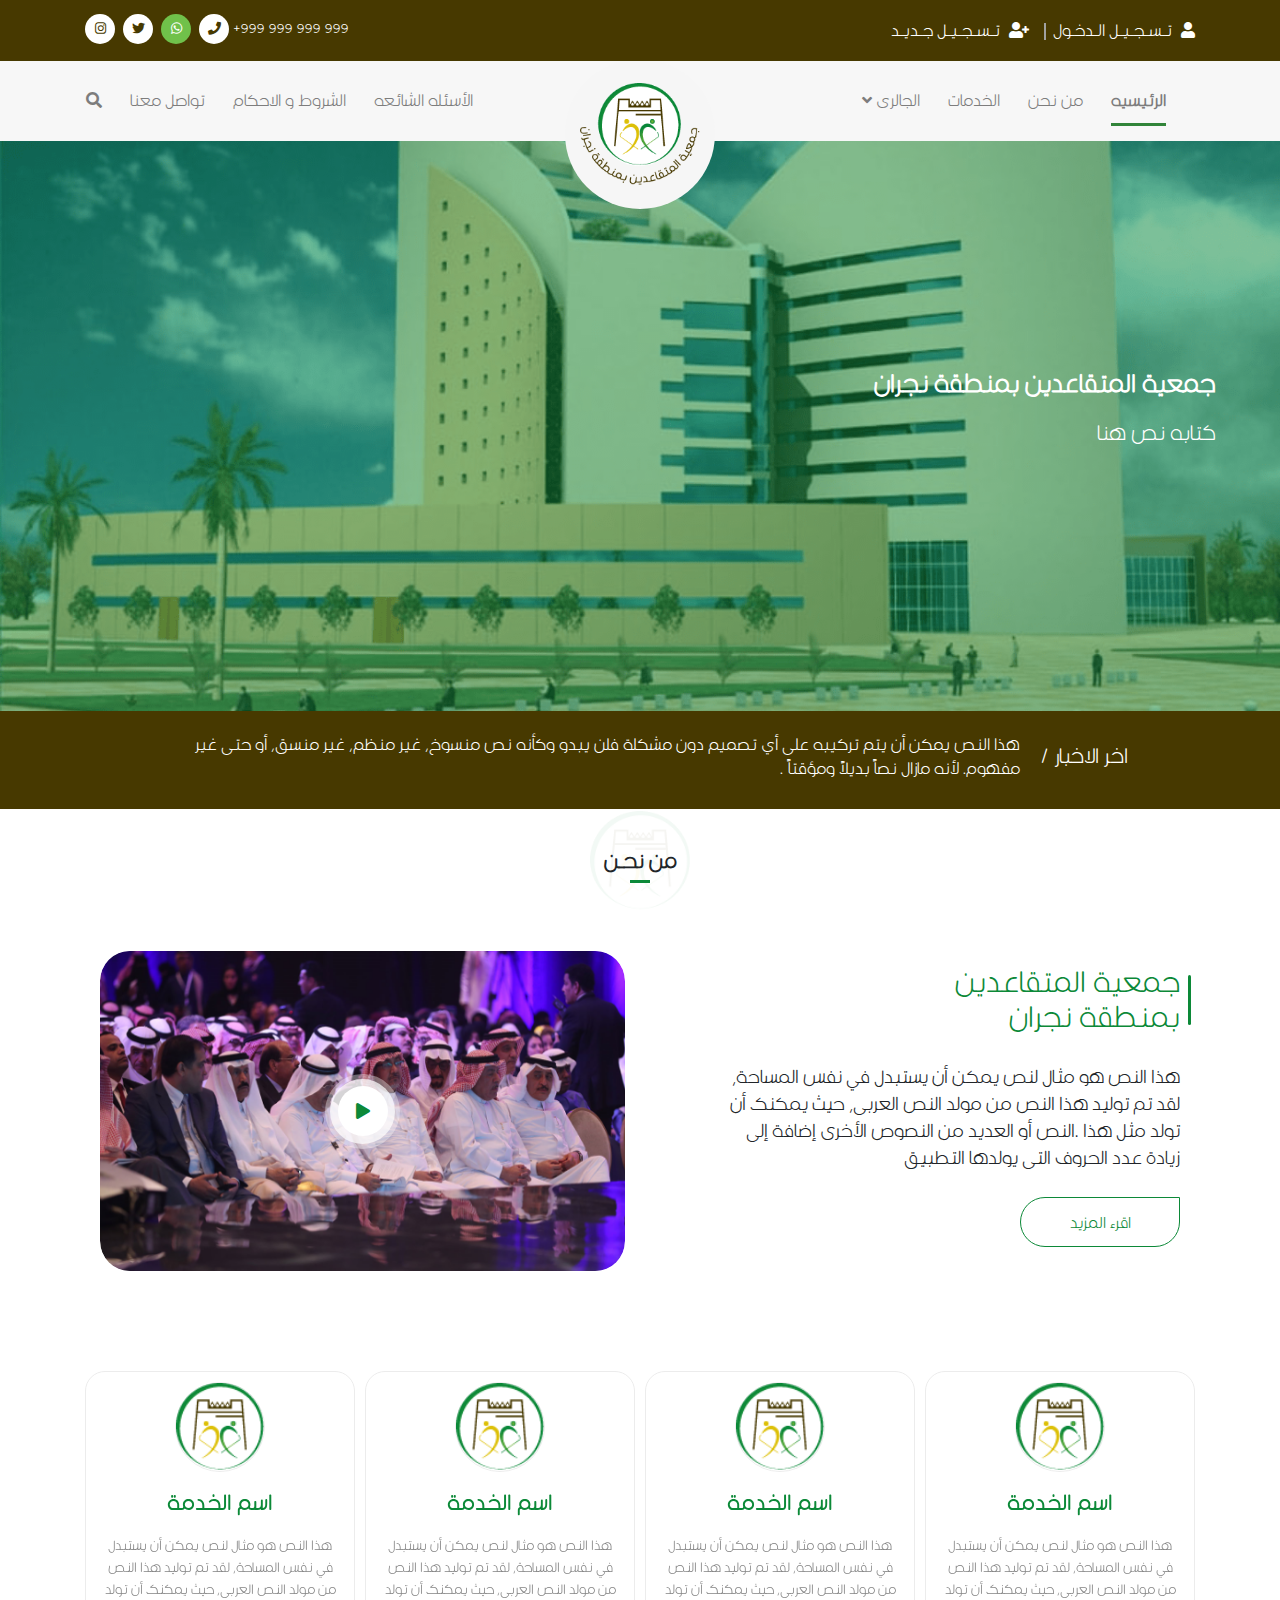
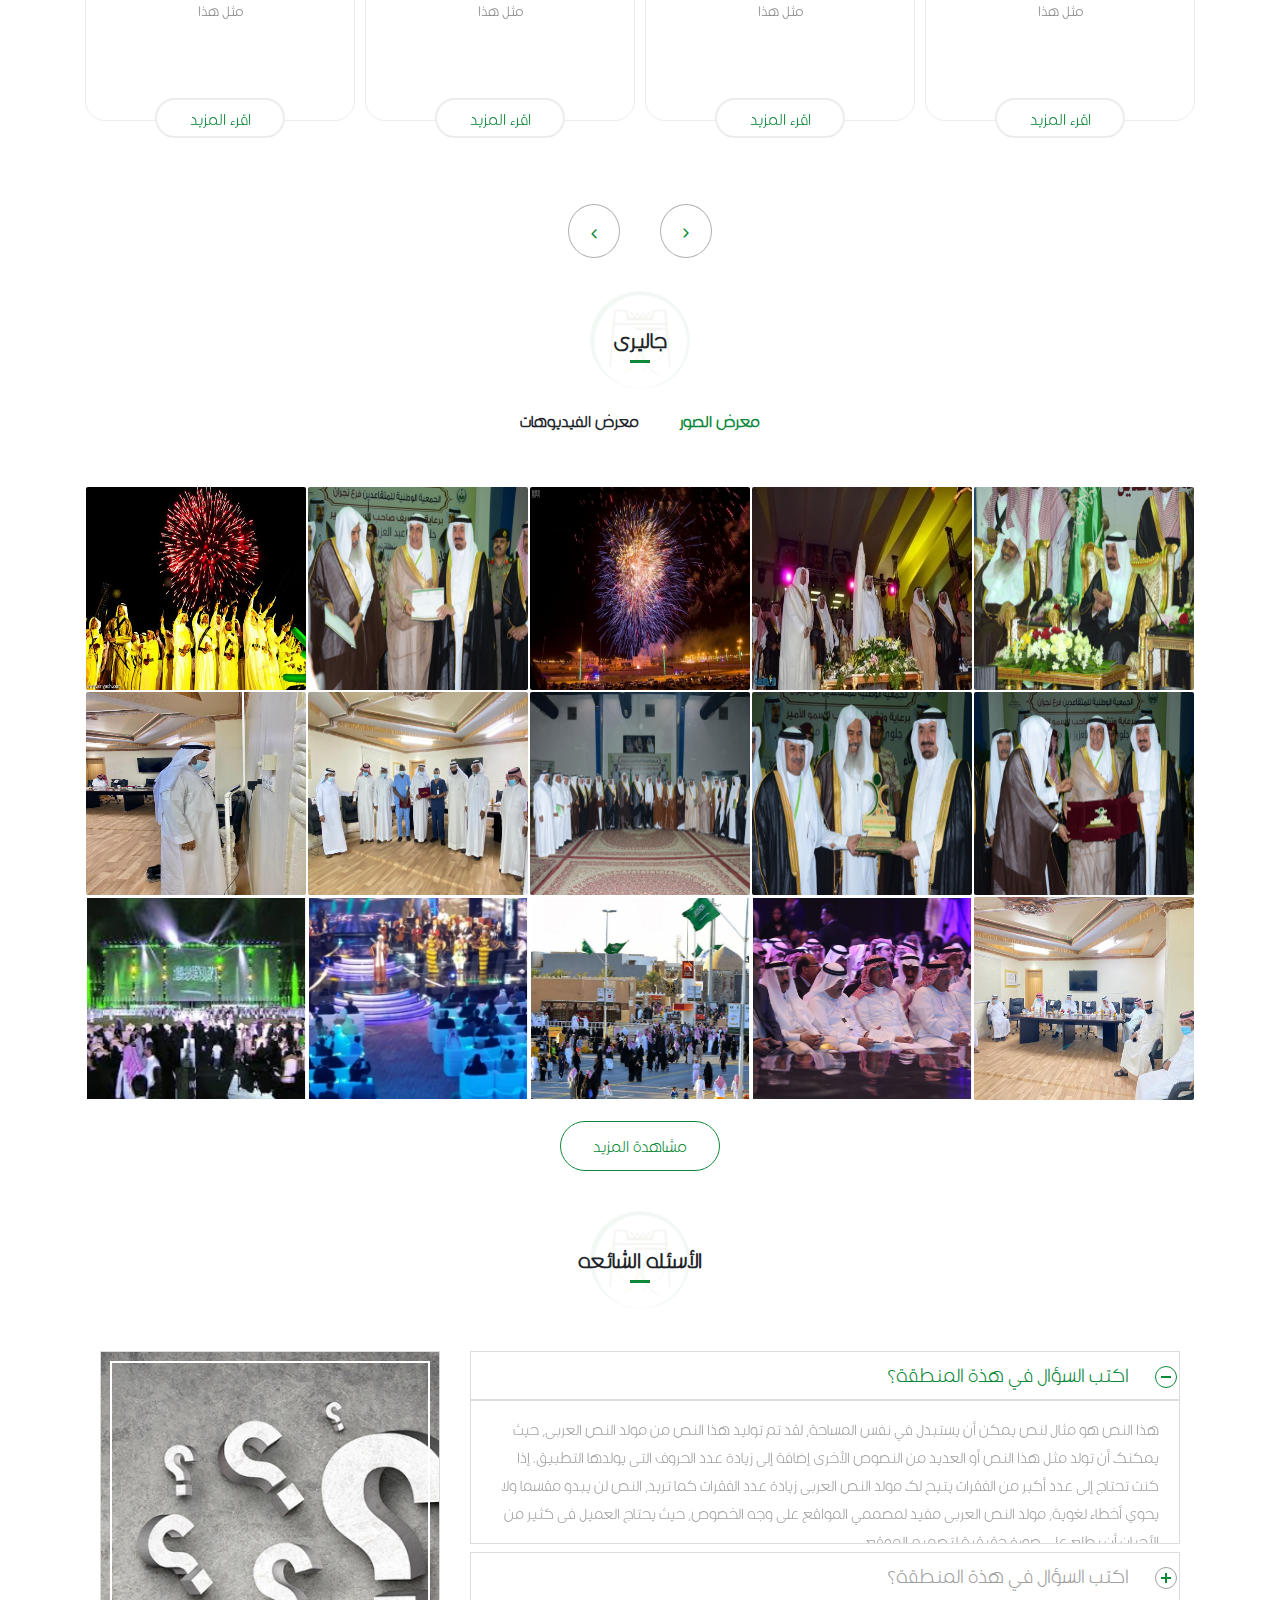
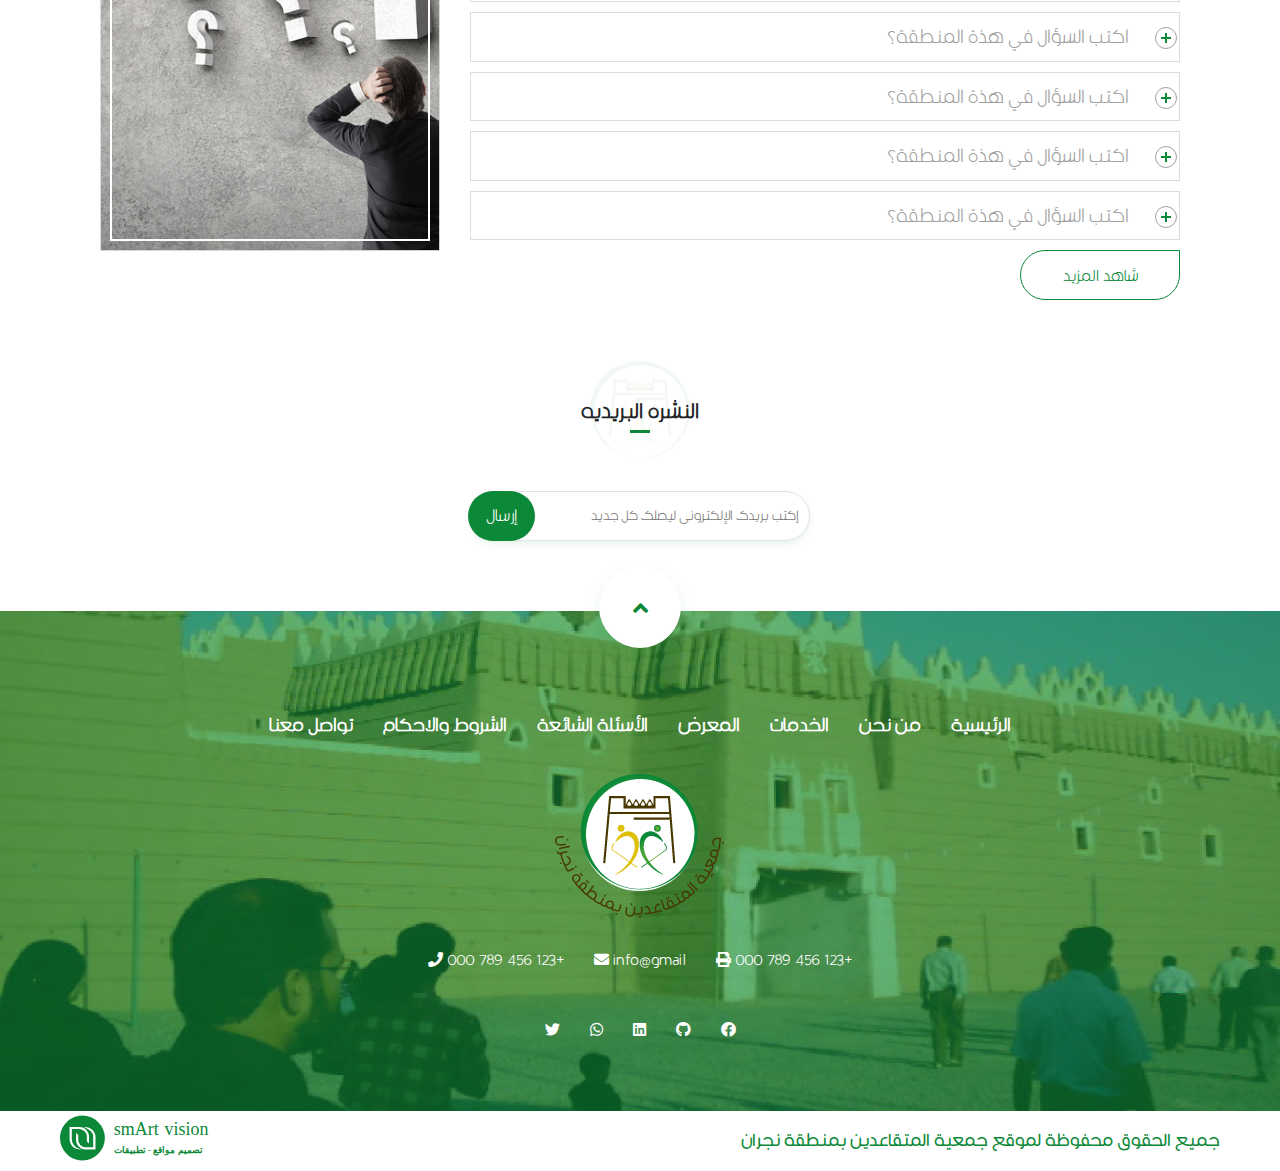
<file: index.html>
<!DOCTYPE html>
<html lang="ar" dir="rtl">
    <head>
        <meta charset="UTF-8">
        <meta http-equiv="X-UA-Compatible" content="IE=edge">
        <meta name="viewport" content="width=device-width, initial-scale=1.0">
        <link rel="icon" href="assets/images/logo/logo-small.png">
        <link rel="stylesheet" href="assets/css/all.css">
        <link rel="stylesheet" href="assets/css/owl.carousel.min.css"/>
        <link rel="stylesheet" href="assets/css/bootstrap.min.css">
        <link rel="stylesheet" href="assets/css/style.css">
        <title>جمعية المتقاعدين بمنطقة نجران</title>
    </head>

    <body>
        <!------------------------ Start Header Section --------------------------->
        <header id="nav">
            <div class="header__information">
                <div class="container">
                    <div class="header-info">
                        <div class="signing">
                            <a href="sub-pages/login.html" class="login"><i class="fa fa-user"></i> تـسـجـيـل الـدخـول</a>
                            <span></span>
                            <a href="sub-pages/Register-member.html" class="sign"><i class="fa fa-user-plus"></i> تـسـجـيـل جـديـد</a>
                        </div>
                        <div class="social__icons">
                            <ul>
                                <li><a href="#" class="social-icon"> <span>999 999 999 999+</span> <i class="fa fa-phone"></i></a></li>
                                <li><a href="#" class="social-icon"><i class="fab fa-whatsapp"></i></li>
                                <li><a href="#" class="social-icon"><i class="fab fa-twitter"></i></a></li>
                                <li><a href="#" class="social-icon"><i class="fab fa-instagram"></i></a></li>
                            </ul>
                        </div>
                    </div>
                </div>
            </div>
            <nav>
                <div class="container nav-responsive">
                    <div class="nav__bars"><i class="fa fa-bars"></i></div>
                    <div class="navbar row">
                        <ul class="links__right">
                            <li><a href="index.html" class="navLink active__link" >الرئيسيه</a></li>
                            <li><a href="sub-pages/about.html" class="navLink">من نحن</a></li>
                            <li><a href="sub-pages/services.html" class="navLink">الخدمات</a></li>
                            <li class="dropdown">
                                <a href="sub-pages/Gallary-photos.html" class="navLink">الجالرى <i class="fa fa-angle-down"></i></a>
                                <ul class="dropdown-list">
                                    <li><a href="sub-pages/Gallary-photos.html">معرض الصور</a></li>
                                    <li><a href="sub-pages/Gallary-videos.html">معرض الفيديوهات</a></li>
                                </ul>
                            </li>
                        </ul>
                        <ul class="links__left">
                            <li><a href="sub-pages/Common-questions.html" class="navLink">الأسئله الشائعه</a></li>
                            <li><a href="sub-pages/terms.html" class="navLink">الشروط و الاحكام</a></li>
                            <li><a href="sub-pages/Contact-us.html" class="navLink">تواصل معنا</a></li>
                            <li><a href="#" class="navLink"><i class="fa fa-search"></i></a></li>
                        </ul>
                    </div>
                    <div class="logo">
                        <img src="assets/images/logo/logo.png" alt="logo">
                    </div>
                </div>
                <div class="side__bar">
                    <span class="close__sidebar"><i class="fa fa-times"></i></span>
                    <div href="#" class="side__bar-img">
                        <img src="assets/images/logo/logo.png" alt="logo">
                    </div>
                    <ul class="side__bar-links">
                        <li><a href="../index.html" class="navLink" >الرئيسيه</a></li>
                        <li><a href="about.html" class="navLink">من نحن</a></li>
                        <li><a href="services.html" class="navLink">الخدمات</a></li>
                        <li class="dropdown">
                            <a href="#" class="navLink">الجالرى <i class="fa fa-angle-down"></i></a>
                            <ul class="dropdown-list">
                                <li><a href="sub-pages/Gallary-photos.html">معرض الصور</a></li>
                                <li><a href="sub-pages/Gallary-videos.html">معرض الفيديوهات</a></li>
                            </ul>
                        </li>
                        <li><a href="Common-questions.html" class="navLink">الأسئله الشائعه</a></li>
                        <li><a href="terms.html" class="navLink">الشروط و الاحكام</a></li>
                        <li><a href="Contact-us.html" class="navLink">تواصل معنا</a></li>
                    </ul>
                </div>
            </nav>
            
        </header>
        <!------------------------ End Header Section ----------------------------->


        <!------------------------ Start content Section --------------------------->
        <main>

            <!-- =========== Slider section ========== -->
            <section class="slider__container">
                <img src="assets/images/General/bg-hero.png" alt="bg-hero">
                <div class="slider__details">
                    <h3 class="slider__details-title">جمعية المتقاعدين بمنطقة نجران</h3>
                    <p class="slider__details-text">كتابه نص هنا</p>
                </div>
                <div class="last__news">
                    <h5>اخر الاخبار /</h5>
                    <p> هذا النص يمكن أن يتم تركيبه على أي تصميم دون مشكلة فلن يبدو وكأنه نص منسوخ، غير منظم، غير منسق، أو حتى غير مفهوم. لأنه مازال نصاً بديلاً ومؤقتاً .</p>
                </div>
            </section>
            <!-- =========== Slider section ========== -->

            <!-- ========== About section ========== -->
            <section class="about__container">
                <div class="container">
                    <div class="section__title">
                        <img src="assets/images/logo/logo-light.png" alt="logo-light">
                        <span>من نحـن</span>
                    </div>
                    <div class="about__content container">
                        <div class="row">
                            <div class="about__info col-md-6 col-xs-12">
                                <h3 class="about__info-title">جمعية المتقاعدين بمنطقة نجران</h3>
                                <p class="about__info-text">
                                    هذا النص هو مثال لنص يمكن أن يستبدل في نفس المساحة، لقد تم توليد هذا النص من مولد النص العربى، حيث يمكنك أن تولد مثل هذا
                                    .النص أو العديد من النصوص الأخرى إضافة إلى زيادة عدد الحروف التى يولدها التطبيق                                    
                                </p>
                                <a href="sub-pages/about.html" class="read__more">اقرء المزيد</a>
                            </div>
                            <div class="about__video col-md-6 col-xs-12">
                                <img src="assets/images/General/about-img.png" alt="about-img">
                                <a href="#" class="play__video play__video-model"><i class="fa fa-play"></i></a>
                            </div>
                        </div>
                    </div>
                </div>

                <div class="about__container-model">
                    <div class="about__model-img">
                        <iframe 
                            width="100%" height="500px"
                            src="https://www.youtube.com/embed/HtGxoru6ZX0" 
                            allow="accelerometer; autoplay; clipboard-write; encrypted-media; gyroscope; picture-in-picture"
                            frameborder="0" allowfullscreen>
                        </iframe>
                    </div>
                    <span class="btn__close-model" id="close-model-about"><i class="fa fa-times"></i></span>
                </div>
            </section>
            <!-- ========== About section ========== -->

            <!-- ========== Services section ========== -->
            <div class="services__container">
                <div class="owl-carousel owl-theme container service__carousel" dir="ltr">
                    <div class="item service">
                        <div class="img-circle">
                            <img src="assets/images/logo/logo-small.png" alt="logo-light">
                        </div>
                        <div class="service__details">
                            <h2 class="service__title">اسم الخدمة</h2>
                            <p class="service__text"> هذا النص هو مثال لنص يمكن أن يستبدل في نفس المساحة، لقد تم توليد هذا النص من مولد النص العربى، حيث يمكنك أن تولد مثل هذا</p>
                        </div>
                        <a href="sub-pages/services-name.html" class="service__read__more">اقرء المزيد</a>
                    </div>
                    <div class="item service">
                        <div class="img-circle">
                            <img src="assets/images/logo/logo-small.png" alt="logo-light">
                        </div>
                        <div class="service__details">
                            <h2 class="service__title">اسم الخدمة</h2>
                            <p class="service__text"> هذا النص هو مثال لنص يمكن أن يستبدل في نفس المساحة، لقد تم توليد هذا النص من مولد النص العربى، حيث يمكنك أن تولد مثل هذا</p>
                        </div>
                        <a href="sub-pages/services-name.html" class="service__read__more">اقرء المزيد</a>
                    </div>
                    <div class="item service">
                        <div class="img-circle">
                            <img src="assets/images/logo/logo-small.png" alt="logo-light">
                        </div>
                        <div class="service__details">
                            <h2 class="service__title">اسم الخدمة</h2>
                            <p class="service__text"> هذا النص هو مثال لنص يمكن أن يستبدل في نفس المساحة، لقد تم توليد هذا النص من مولد النص العربى، حيث يمكنك أن تولد مثل هذا</p>
                        </div>
                        <a href="sub-pages/services-name.html" class="service__read__more">اقرء المزيد</a>
                    </div>
                    <div class="item service">
                        <div class="img-circle">
                            <img src="assets/images/logo/logo-small.png" alt="logo-light">
                        </div>
                        <div class="service__details">
                            <h2 class="service__title">اسم الخدمة</h2>
                            <p class="service__text"> هذا النص هو مثال لنص يمكن أن يستبدل في نفس المساحة، لقد تم توليد هذا النص من مولد النص العربى، حيث يمكنك أن تولد مثل هذا</p>
                        </div>
                        <a href="sub-pages/services-name.html" class="service__read__more">اقرء المزيد</a>
                    </div>
                    <div class="item service">
                        <div class="img-circle">
                            <img src="assets/images/logo/logo-small.png" alt="logo-light">
                        </div>
                        <div class="service__details">
                            <h2 class="service__title">اسم الخدمة</h2>
                            <p class="service__text"> هذا النص هو مثال لنص يمكن أن يستبدل في نفس المساحة، لقد تم توليد هذا النص من مولد النص العربى، حيث يمكنك أن تولد مثل هذا</p>
                        </div>
                        <a href="sub-pages/services-name.html" class="service__read__more">اقرء المزيد</a>
                    </div>
                    <div class="item service">
                        <div class="img-circle">
                            <img src="assets/images/logo/logo-small.png" alt="logo-light">
                        </div>
                        <div class="service__details">
                            <h2 class="service__title">اسم الخدمة</h2>
                            <p class="service__text"> هذا النص هو مثال لنص يمكن أن يستبدل في نفس المساحة، لقد تم توليد هذا النص من مولد النص العربى، حيث يمكنك أن تولد مثل هذا</p>
                        </div>
                        <a href="sub-pages/services-name.html" class="service__read__more">اقرء المزيد</a>
                    </div>
                    <div class="item service">
                        <div class="img-circle">
                            <img src="assets/images/logo/logo-small.png" alt="logo-light">
                        </div>
                        <div class="service__details">
                            <h2 class="service__title">اسم الخدمة</h2>
                            <p class="service__text"> هذا النص هو مثال لنص يمكن أن يستبدل في نفس المساحة، لقد تم توليد هذا النص من مولد النص العربى، حيث يمكنك أن تولد مثل هذا</p>
                        </div>
                        <a href="sub-pages/services-name.html" class="service__read__more">اقرء المزيد</a>
                    </div>
                    <div class="item service">
                        <div class="img-circle">
                            <img src="assets/images/logo/logo-small.png" alt="logo-light">
                        </div>
                        <div class="service__details">
                            <h2 class="service__title">اسم الخدمة</h2>
                            <p class="service__text"> هذا النص هو مثال لنص يمكن أن يستبدل في نفس المساحة، لقد تم توليد هذا النص من مولد النص العربى، حيث يمكنك أن تولد مثل هذا</p>
                        </div>
                        <a href="sub-pages/services-name.html" class="service__read__more">اقرء المزيد</a>
                    </div>
                    <div class="item service">
                        <div class="img-circle">
                            <img src="assets/images/logo/logo-small.png" alt="logo-light">
                        </div>
                        <div class="service__details">
                            <h2 class="service__title">اسم الخدمة</h2>
                            <p class="service__text"> هذا النص هو مثال لنص يمكن أن يستبدل في نفس المساحة، لقد تم توليد هذا النص من مولد النص العربى، حيث يمكنك أن تولد مثل هذا</p>
                        </div>
                        <a href="sub-pages/services-name.html" class="service__read__more">اقرء المزيد</a>
                    </div>
                    <div class="item service">
                        <div class="img-circle">
                            <img src="assets/images/logo/logo-small.png" alt="logo-light">
                        </div>
                        <div class="service__details">
                            <h2 class="service__title">اسم الخدمة</h2>
                            <p class="service__text"> هذا النص هو مثال لنص يمكن أن يستبدل في نفس المساحة، لقد تم توليد هذا النص من مولد النص العربى، حيث يمكنك أن تولد مثل هذا</p>
                        </div>
                        <a href="sub-pages/services-name.html" class="service__read__more">اقرء المزيد</a>
                    </div>
                </div>
            </div>
            <!-- ========== Services section ========== -->

            <!-- ========== Gallary section ========== -->
            <section class="gallary__container">
                <div class="">
                    <div class="section__title">
                        <img src="assets/images/logo/logo-light.png" alt="logo-light">
                        <span>جاليرى</span>
                    </div>
                    <!--==================== Gallary ====================-->
                    <section class="gallary section">
                        <div class="gallary__contain container">
                            <div class="gallary__tabs">
                                <div class="gallary__button button--inline gallary__active" data-target='#photos'>
                                    معرض الصور
                                </div>
                                <div class="gallary__button button--inline" data-target='#videos'>
                                    معرض الفيديوهات
                                </div>
                            </div>

                            <div class="gallary__sections">
                                <!-- ======= photos gallary  ======= -->
                                <div class="gallary__content row gallary__active" data-content id="photos">
                                    <div class="gallary__data">
                                        <img src="assets/images/Gallary/gallary-1.png" alt="">
                                        <div class="overlay__gallary active__overlay">
                                            <p>هذا النص يمكن أن يتم تركيبه على أي تصميم دون مشكلة</p>
                                            <i class="fas fa-external-link-alt"></i>
                                        </div>
                                    </div>
                                    <div class="gallary__data">
                                        <img src="assets/images/Gallary/gallary-2.png" alt="">
                                        <div class="overlay__gallary">
                                            <p>هذا النص يمكن أن يتم تركيبه على أي تصميم دون مشكلة</p>
                                            <i class="fas fa-external-link-alt"></i>
                                        </div>
                                    </div>
                                    <div class="gallary__data">
                                        <img src="assets/images/Gallary/gallary-3.png" alt="">
                                        <div class="overlay__gallary">
                                            <p>هذا النص يمكن أن يتم تركيبه على أي تصميم دون مشكلة</p>
                                            <i class="fas fa-external-link-alt"></i>
                                        </div>
                                    </div>
                                    <div class="gallary__data">
                                        <img src="assets/images/Gallary/gallary-4.png" alt="">
                                        <div class="overlay__gallary">
                                            <p>هذا النص يمكن أن يتم تركيبه على أي تصميم دون مشكلة</p>
                                            <i class="fas fa-external-link-alt"></i>
                                        </div>
                                    </div>
                                    <div class="gallary__data">
                                        <img src="assets/images/Gallary/gallary-5.png" alt="">
                                        <div class="overlay__gallary">
                                            <p>هذا النص يمكن أن يتم تركيبه على أي تصميم دون مشكلة</p>
                                            <i class="fas fa-external-link-alt"></i>
                                        </div>
                                    </div>
                                    <div class="gallary__data">
                                        <img src="assets/images/Gallary/gallary-6.png" alt="">
                                        <div class="overlay__gallary">
                                            <p>هذا النص يمكن أن يتم تركيبه على أي تصميم دون مشكلة</p>
                                            <i class="fas fa-external-link-alt"></i>
                                        </div>
                                    </div>
                                    <div class="gallary__data">
                                        <img src="assets/images/Gallary/gallary-7.png" alt="">
                                        <div class="overlay__gallary">
                                            <p>هذا النص يمكن أن يتم تركيبه على أي تصميم دون مشكلة</p>
                                            <i class="fas fa-external-link-alt"></i>
                                        </div>
                                    </div>
                                    <div class="gallary__data">
                                        <img src="assets/images/Gallary/gallary-8.png" alt="">
                                        <div class="overlay__gallary">
                                            <p>هذا النص يمكن أن يتم تركيبه على أي تصميم دون مشكلة</p>
                                            <i class="fas fa-external-link-alt"></i>
                                        </div>
                                    </div>
                                    <div class="gallary__data">
                                        <img src="assets/images/Gallary/gallary-9.png" alt="">
                                        <div class="overlay__gallary">
                                            <p>هذا النص يمكن أن يتم تركيبه على أي تصميم دون مشكلة</p>
                                            <i class="fas fa-external-link-alt"></i>
                                        </div>
                                    </div>
                                    <div class="gallary__data">
                                        <img src="assets/images/Gallary/gallary-10.png" alt="">
                                        <div class="overlay__gallary">
                                            <p>هذا النص يمكن أن يتم تركيبه على أي تصميم دون مشكلة</p>
                                            <i class="fas fa-external-link-alt"></i>
                                        </div>
                                    </div>
                                    <div class="gallary__data">
                                        <img src="assets/images/Gallary/gallary-11.png" alt="">
                                        <div class="overlay__gallary">
                                            <p>هذا النص يمكن أن يتم تركيبه على أي تصميم دون مشكلة</p>
                                            <i class="fas fa-external-link-alt"></i>
                                        </div>
                                    </div>
                                    <div class="gallary__data">
                                        <img src="assets/images/Gallary/gallary-12.png" alt="">
                                        <div class="overlay__gallary">
                                            <p>هذا النص يمكن أن يتم تركيبه على أي تصميم دون مشكلة</p>
                                            <i class="fas fa-external-link-alt"></i>
                                        </div>
                                    </div>
                                    <div class="gallary__data">
                                        <img src="assets/images/Gallary/gallary-13.png" alt="">
                                        <div class="overlay__gallary">
                                            <p>هذا النص يمكن أن يتم تركيبه على أي تصميم دون مشكلة</p>
                                            <i class="fas fa-external-link-alt"></i>
                                        </div>
                                    </div>
                                    <div class="gallary__data">
                                        <img src="assets/images/Gallary/gallary-14.png" alt="">
                                        <div class="overlay__gallary">
                                            <p>هذا النص يمكن أن يتم تركيبه على أي تصميم دون مشكلة</p>
                                            <i class="fas fa-external-link-alt"></i>
                                        </div>
                                    </div>
                                    <div class="gallary__data">
                                        <img src="assets/images/Gallary/gallary-15.png" alt="">
                                        <div class="overlay__gallary">
                                            <p>هذا النص يمكن أن يتم تركيبه على أي تصميم دون مشكلة</p>
                                            <i class="fas fa-external-link-alt"></i>
                                        </div>
                                    </div>

                                    <button class="gallary__btn">
                                        <a href="sub-pages/Gallary-photos.html" class="btn">مشاهدة المزيد</a>
                                    </button>
                                </div>

                                <!-- ======= videos gallary ======= -->
                                <div class="gallary__content" data-content id="videos">
                                    <div class="gallary__data gallary__data-videos">
                                        <img src="assets/images/Gallary/gallary-1.png" alt="">
                                        <span target ="assets/images/video/جمعية المتقاعدين بمنطقة نجران.mkv" class="play__video"><i class="fa fa-play"></i></span>
                                    </div>
                                    <div class="gallary__data gallary__data-videos">
                                        <img src="assets/images/Gallary/gallary-2.png" alt="">
                                        <span target ="assets/images/video/جمعية المتقاعدين بمنطقة نجران.mkv" class="play__video"><i class="fa fa-play"></i></span>
                                    </div>
                                    <div class="gallary__data gallary__data-videos">
                                        <img src="assets/images/Gallary/gallary-3.png" alt="">
                                        <span target="assets/images/video/جمعية المتقاعدين بمنطقة نجران.mkv" class="play__video"><i class="fa fa-play"></i></span>
                                    </div>
                                    <div class="gallary__data gallary__data-videos">
                                        <img src="assets/images/Gallary/gallary-4.png" alt="">
                                        <a href="https://www.youtube.com/embed/https:/youtu.be/HtGxoru6ZX0" class="play__video"><i class="fa fa-play"></i></a>
                                    </div>
                                    <div class="gallary__data gallary__data-videos">
                                        <img src="assets/images/Gallary/gallary-5.png" alt="">
                                        <a href="https://www.youtube.com/embed/https:/youtu.be/HtGxoru6ZX0" class="play__video"><i class="fa fa-play"></i></a>
                                    </div>
                                    <div class="gallary__data gallary__data-videos">
                                        <img src="assets/images/Gallary/gallary-6.png" alt="">
                                        <a href="https://www.youtube.com/embed/https:/youtu.be/HtGxoru6ZX0" class="play__video"><i class="fa fa-play"></i></a>
                                    </div>
                                    <div class="gallary__data gallary__data-videos">
                                        <img src="assets/images/Gallary/gallary-7.png" alt="">
                                        <a href="https://www.youtube.com/embed/https:/youtu.be/HtGxoru6ZX0" class="play__video"><i class="fa fa-play"></i></a>
                                    </div>
                                    <div class="gallary__data gallary__data-videos">
                                        <img src="assets/images/Gallary/gallary-8.png" alt="">
                                        <a href="https://www.youtube.com/embed/https:/youtu.be/HtGxoru6ZX0" class="play__video"><i class="fa fa-play"></i></a>
                                    </div>
                                    <div class="gallary__data gallary__data-videos">
                                        <img src="assets/images/Gallary/gallary-9.png" alt="">
                                        <a href="https://www.youtube.com/embed/https:/youtu.be/HtGxoru6ZX0" class="play__video"><i class="fa fa-play"></i></a>
                                    </div>
                                    <div class="gallary__data gallary__data-videos">
                                        <img src="assets/images/Gallary/gallary-10.png" alt="">
                                        <a href="https://www.youtube.com/embed/https:/youtu.be/HtGxoru6ZX0" class="play__video"><i class="fa fa-play"></i></a>
                                    </div>
                                    <div class="gallary__data gallary__data-videos">
                                        <img src="assets/images/Gallary/gallary-11.png" alt="">
                                        <a href="https://www.youtube.com/embed/https:/youtu.be/HtGxoru6ZX0" class="play__video"><i class="fa fa-play"></i></a>
                                    </div>
                                    <div class="gallary__data gallary__data-videos">
                                        <img src="assets/images/Gallary/gallary-12.png" alt="">
                                        <a href="https://www.youtube.com/embed/https:/youtu.be/HtGxoru6ZX0" class="play__video"><i class="fa fa-play"></i></a>
                                    </div>
                                    <div class="gallary__data gallary__data-videos">
                                        <img src="assets/images/Gallary/gallary-13.png" alt="">
                                        <a href="https://www.youtube.com/embed/https:/youtu.be/HtGxoru6ZX0" class="play__video"><i class="fa fa-play"></i></a>
                                    </div>
                                    <div class="gallary__data gallary__data-videos">
                                        <img src="assets/images/Gallary/gallary-14.png" alt="">
                                        <a href="https://www.youtube.com/embed/https:/youtu.be/HtGxoru6ZX0" class="play__video"><i class="fa fa-play"></i></a>
                                    </div>
                                    <div class="gallary__data gallary__data-videos">
                                        <img src="assets/images/Gallary/gallary-15.png" alt="">
                                        <a href="https://www.youtube.com/embed/https:/youtu.be/HtGxoru6ZX0" class="play__video"><i class="fa fa-play"></i></a>
                                    </div>

                                    <button class="gallary__btn">
                                        <a href="sub-pages/Gallary-videos.html" class="btn">مشاهدة المزيد</a>
                                    </button>
                                </div>
                            </div>
                        </div>
                    </section>
                    <!-- model gallary image -->
                    <div class="model__gallary">
                        <div class="model__gallary-img">
                            <div class="control__img">
                                <img src="assets/images/Gallary/gallary-6.png" alt="">
                            </div>
                            <span class="btn__close-model" id="btn__close-model-1"><i class="fa fa-times"></i></span>
                            <span class="btn__next-model" id="btn__next-model"><i class="fa fa-arrow-right"></i></span>
                            <span class="btn__prev-model" id="btn__prev-model"><i class="fa fa-arrow-left"></i></span>
                        </div>
                    </div>
                    <!-- model gallary video -->
                    <div class="model__gallary-vidoes">
                        <div class="model__gallary-vid">
                            <div class="control__img">
                                <iframe 
                                    width="100%" height="500px"
                                    src="https://www.youtube.com/embed/HtGxoru6ZX0" 
                                    allow="accelerometer; autoplay; clipboard-write; encrypted-media; gyroscope; picture-in-picture"
                                    frameborder="0" allowfullscreen>
                                </iframe>
                            </div>
                            <span class="btn__close-model" id="btn__close-model-2"><i class="fa fa-times"></i></span>
                        </div>
                    </div>
                </div>
            </section>
            <!--========== Gallary section ==========-->
            
            <!-- ========== Common Questions section ========== -->
            <section class="common-questions__container">
                <div class="container">
                    <div class="section__title">
                        <img src="assets/images/logo/logo-light.png" alt="logo-light">
                        <span>الأسئله الشائعه</span>
                    </div>
                    <div class="common-questions-content">
                        <div class="container">
                            <div class="row">
                                <div class="accordion col-md-8 col-xs-12">
                                    <div class="accordion-item">
                                        <button id="accordion-button-1" aria-expanded="true"><span class="accordion-title">اكتب السؤال في هذة المنطقة؟</span><span class="icon" aria-hidden="true"></span></button>
                                        <div class="accordion-content">
                                            <p>هذا النص هو مثال لنص يمكن أن يستبدل في نفس المساحة، لقد تم توليد هذا النص من مولد النص العربى، حيث يمكنك أن تولد مثل هذا النص أو العديد من النصوص الأخرى إضافة إلى زيادة عدد الحروف التى يولدها التطبيق.
                                            إذا كنت تحتاج إلى عدد أكبر من الفقرات يتيح لك مولد النص العربى زيادة عدد الفقرات كما تريد، النص لن يبدو مقسما ولا يحوي أخطاء لغوية، مولد النص العربى مفيد لمصممي المواقع على وجه الخصوص، حيث يحتاج العميل فى كثير من الأحيان أن يطلع على صورة حقيقية لتصميم الموقع.</p>
                                        </div>
                                    </div>
                                    <div class="accordion-item">
                                        <button id="accordion-button-2" aria-expanded="false"><span class="accordion-title">اكتب السؤال في هذة المنطقة؟</span><span class="icon" aria-hidden="true"></span></button>
                                        <div class="accordion-content">
                                        <p>هذا النص هو مثال لنص يمكن أن يستبدل في نفس المساحة، لقد تم توليد هذا النص من مولد النص العربى، حيث يمكنك أن تولد مثل هذا النص أو العديد من النصوص الأخرى إضافة إلى زيادة عدد الحروف التى يولدها التطبيق.
                                            إذا كنت تحتاج إلى عدد أكبر من الفقرات يتيح لك مولد النص العربى زيادة عدد الفقرات كما تريد، النص لن يبدو مقسما ولا يحوي أخطاء لغوية، مولد النص العربى مفيد لمصممي المواقع على وجه الخصوص، حيث يحتاج العميل فى كثير من الأحيان أن يطلع على صورة حقيقية لتصميم الموقع.</p>
                                        </div>
                                    </div>
                                    <div class="accordion-item">
                                        <button id="accordion-button-3" aria-expanded="false"><span class="accordion-title">اكتب السؤال في هذة المنطقة؟</span><span class="icon" aria-hidden="true"></span></button>
                                        <div class="accordion-content">
                                        <p>هذا النص هو مثال لنص يمكن أن يستبدل في نفس المساحة، لقد تم توليد هذا النص من مولد النص العربى، حيث يمكنك أن تولد مثل هذا النص أو العديد من النصوص الأخرى إضافة إلى زيادة عدد الحروف التى يولدها التطبيق.
                                            إذا كنت تحتاج إلى عدد أكبر من الفقرات يتيح لك مولد النص العربى زيادة عدد الفقرات كما تريد، النص لن يبدو مقسما ولا يحوي أخطاء لغوية، مولد النص العربى مفيد لمصممي المواقع على وجه الخصوص، حيث يحتاج العميل فى كثير من الأحيان أن يطلع على صورة حقيقية لتصميم الموقع.</p>
                                        </div>
                                    </div>
                                    <div class="accordion-item">
                                        <button id="accordion-button-4" aria-expanded="false"><span class="accordion-title">اكتب السؤال في هذة المنطقة؟</span><span class="icon" aria-hidden="true"></span></button>
                                        <div class="accordion-content">
                                        <p>هذا النص هو مثال لنص يمكن أن يستبدل في نفس المساحة، لقد تم توليد هذا النص من مولد النص العربى، حيث يمكنك أن تولد مثل هذا النص أو العديد من النصوص الأخرى إضافة إلى زيادة عدد الحروف التى يولدها التطبيق.
                                            إذا كنت تحتاج إلى عدد أكبر من الفقرات يتيح لك مولد النص العربى زيادة عدد الفقرات كما تريد، النص لن يبدو مقسما ولا يحوي أخطاء لغوية، مولد النص العربى مفيد لمصممي المواقع على وجه الخصوص، حيث يحتاج العميل فى كثير من الأحيان أن يطلع على صورة حقيقية لتصميم الموقع.</p>
                                        </div>
                                    </div>
                                    <div class="accordion-item">
                                        <button id="accordion-button-5" aria-expanded="false"><span class="accordion-title">اكتب السؤال في هذة المنطقة؟</span><span class="icon" aria-hidden="true"></span></button>
                                        <div class="accordion-content">
                                        <p>هذا النص هو مثال لنص يمكن أن يستبدل في نفس المساحة، لقد تم توليد هذا النص من مولد النص العربى، حيث يمكنك أن تولد مثل هذا النص أو العديد من النصوص الأخرى إضافة إلى زيادة عدد الحروف التى يولدها التطبيق.
                                            إذا كنت تحتاج إلى عدد أكبر من الفقرات يتيح لك مولد النص العربى زيادة عدد الفقرات كما تريد، النص لن يبدو مقسما ولا يحوي أخطاء لغوية، مولد النص العربى مفيد لمصممي المواقع على وجه الخصوص، حيث يحتاج العميل فى كثير من الأحيان أن يطلع على صورة حقيقية لتصميم الموقع.</p>
                                        </div>
                                    </div>
                                    <div class="accordion-item">
                                        <button id="accordion-button-5" aria-expanded="false"><span class="accordion-title">اكتب السؤال في هذة المنطقة؟</span><span class="icon" aria-hidden="true"></span></button>
                                        <div class="accordion-content">
                                        <p>هذا النص هو مثال لنص يمكن أن يستبدل في نفس المساحة، لقد تم توليد هذا النص من مولد النص العربى، حيث يمكنك أن تولد مثل هذا النص أو العديد من النصوص الأخرى إضافة إلى زيادة عدد الحروف التى يولدها التطبيق.
                                            إذا كنت تحتاج إلى عدد أكبر من الفقرات يتيح لك مولد النص العربى زيادة عدد الفقرات كما تريد، النص لن يبدو مقسما ولا يحوي أخطاء لغوية، مولد النص العربى مفيد لمصممي المواقع على وجه الخصوص، حيث يحتاج العميل فى كثير من الأحيان أن يطلع على صورة حقيقية لتصميم الموقع.</p>
                                        </div>
                                    </div>
                                    <a href="sub-pages/Common-questions.html" class="read__more">شاهد المزيد</a>
                                </div>
                                <div class="common__question-img col-md-4 col-xs-12">
                                    <img src="assets/images/General/common-ques.png" alt="common-ques">
                                    <div class="border-img"></div>
                                </div>
                            </div>
                        </div>
                        
                    </div>
                        
                </div>
            </section>
            <!-- ========== Common Questions section ========== -->

            <!-- ========== News section ========== -->
            <section class="news__container">
                <div class="container">
                    <div class="section__title">
                        <img src="assets/images/logo/logo-light.png" alt="logo-light">
                        <span>النشره البريديه</span>
                    </div>
                    <div class="news-content">
                        <form>
                            <input type="email" name="email-news" class="inp-email" placeholder="إكتب بريدك الإلكترونى ليصلك كل جديد">
                            <input type="submit" value="إرسال" class="inp-submit">
                        </form>
                    </div>
                </div>
            </section>
            <!-- ========== News section ========== -->

        </main>
        <!------------------------ End content Section --------------------------->
        

        <!------------------------ Start footer Section --------------------------->
        <footer>
            <div class="footer__bg">
                <img src="assets/images/General/footer.png" alt="footer">
            </div>
            <div class="footer__content container">
                <a href="#nav" class="totop"><i class="fa fa-angle-up"></i></a>
                <ul class="nav__footer">
                    <li><a href="#home">الرئيسية</a></li>
                    <li><a href="#">من نحن</a></li>
                    <li><a href="#">الخدمات</a></li>
                    <li><a href="#">المعرض</a></li>
                    <li><a href="#">الأسئلة الشائعة</a></li>
                    <li><a href="#">الشروط والاحكام</a></li>
                    <li><a href="#">تواصل معنا</a></li>
                </ul>
                <div class="footer-logo">
                    <a href="#" class="block-logo">
                        <img src="/assets/images/logo/logo.png" alt="logo">
                    </a>
                </div>
                <ul class="contact__footer">
                    <li><a href="#"> +123 456 789 000 <i class="fa fa-print"></i></a></li>
                    <li><a href="#"> info@gmail <i class="fa fa-envelope"></i></a></li>
                    <li><a href="#"> +123 456 789 000 <i class="fa fa-phone"></i></a></li> 
                </ul>
                <ul class="social__footer">
                    <li><a href="#"><i class="fab fa-facebook"></i></a></li>
                    <li><a href="#"><i class="fab fa-github"></i></a></li>
                    <li><a href="#"><i class="fab fa-linkedin"></i></a></li>
                    <li><a href="#"><i class="fab fa-whatsapp"></i></a></li>
                    <li><a href="#"><i class="fab fa-twitter"></i></a></li>
                </ul>
            </div>
        </footer>

        <!---------  Copyrights  -------->
        <section class="bottom__footer">
            <div class="text-bottom">
                <h2>جميع الحقوق محفوظة لموقع جمعية المتقاعدين بمنطقة نجران</h2>
                <a href="#" target="_blank"> 
                    <img src="assets/images/logo/dev.svg" alt="شركه سمارت فيجن">
                </a>
            </div>
        </section>
        <!---------  Copyrights  -------->

        <!------------------------ End footer Section --------------------------->

        <script src="assets/js/jquery-3.6.0.min.js"></script>
        <script src="assets/js/bootstrap.min.js"></script>
        <!-- <script src="https://unpkg.com/swiper/swiper-bundle.min.js"></script> -->
        <script src="assets/js/owl.carousel.min.js"></script>
        <script src="assets/js/script.js"></script>
        <script src="assets/js/model.js"></script>
    </body>
</html>
</file>
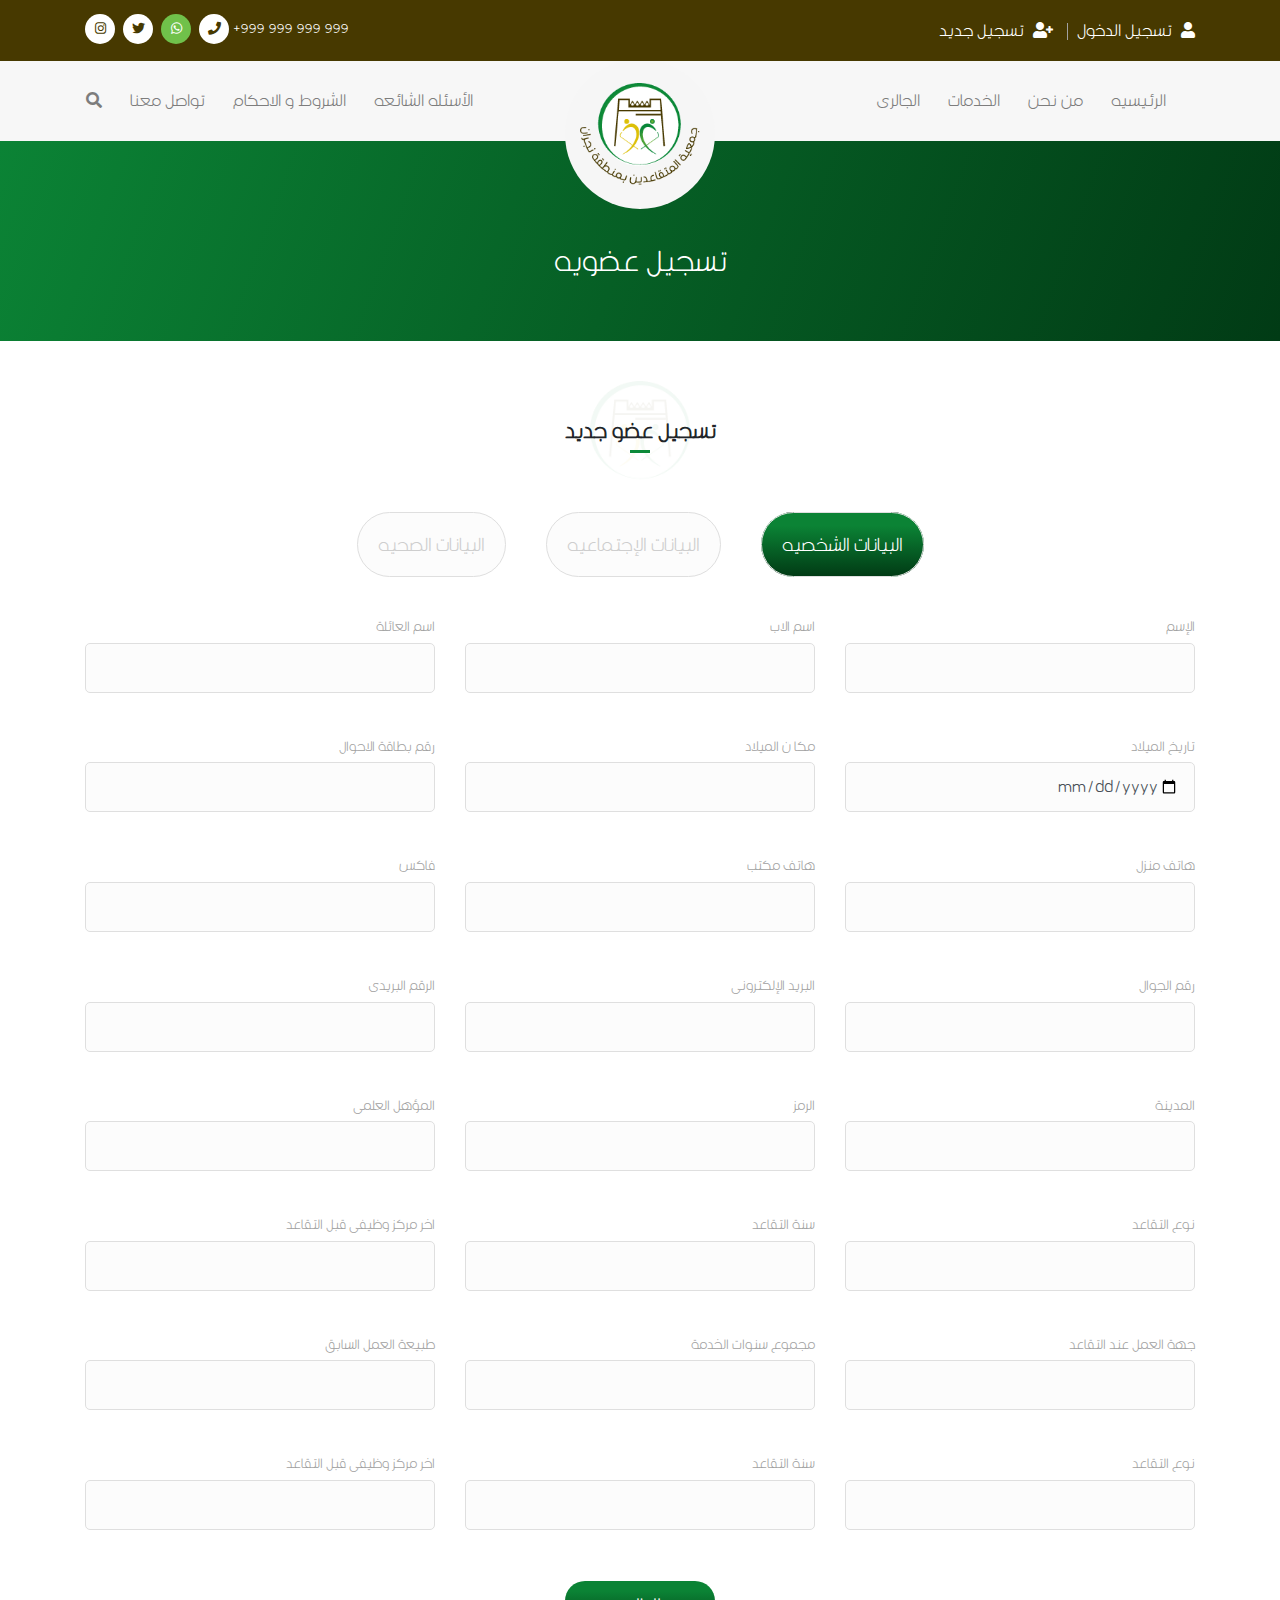
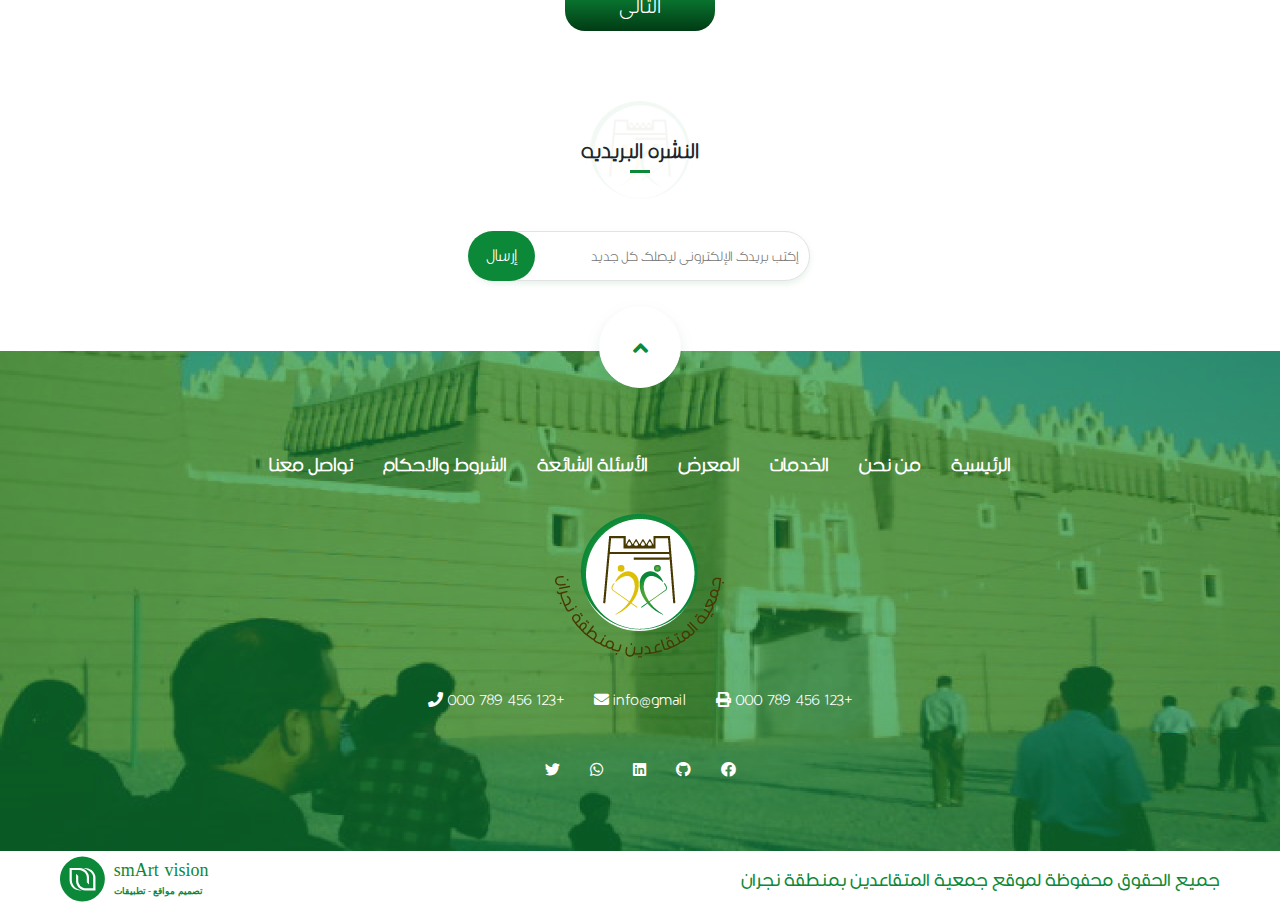
<file: sub-pages/Register-member.html>
<!DOCTYPE html>
<html lang="ar" dir="rtl">
    <head>
        <meta charset="UTF-8">
        <meta http-equiv="X-UA-Compatible" content="IE=edge">
        <meta name="viewport" content="width=device-width, initial-scale=1.0">
        <link rel="icon" href="../assets/images/logo/logo-small.png">
        <link rel="stylesheet" href="../assets/css/all.css">
        <!-- <link rel="stylesheet" href="assets/webfonts/ArbFONTS-Fairuz-Black.otf">
        <link rel="stylesheet" href="assets/webfonts/ArbFONTS-Fairuz-Bold.otf">
        <link rel="stylesheet" href="assets/webfonts/ArbFONTS-Fairuz-Black.otf">
        <link rel="stylesheet" href="assets/webfonts/ArbFONTS-Fairuz-Black.otf"> -->
        <link rel="stylesheet" href="../assets/css/owl.carousel.min.css"/>
        <link rel="stylesheet" href="../assets/css/bootstrap.min.css">
        <link rel="stylesheet" href="../assets/css/style.css">
        <title>تسجيل عضويه | جمعية المتقاعدين بمنطقة نجران</title>
    </head>

    <body>
        <!------------------------ Start Header Section --------------------------->
        <header>
            <div class="header__information">
                <div class="container">
                    <div class="header-info">
                        <div class="signing">
                            <a href="login.html" class="login"><i class="fa fa-user"></i> تسجيل الدخول</a>
                            <span></span>
                            <a href="Register-member.html" class="sign"><i class="fa fa-user-plus"></i> تسجيل جديد</a>
                        </div>
                        <div class="social__icons">
                            <ul>
                                <li><a href="#" class="social-icon"> <span>999 999 999 999+</span> <i class="fa fa-phone"></i></a></li>
                                <li><a href="#" class="social-icon"><i class="fab fa-whatsapp"></i></li>
                                <li><a href="#" class="social-icon"><i class="fab fa-twitter"></i></a></li>
                                <li><a href="#" class="social-icon"><i class="fab fa-instagram"></i></a></li>
                            </ul>
                        </div>
                    </div>
                </div>
            </div>
            <nav>
                <div class="container nav-responsive">
                    <div class="nav__bars"><i class="fa fa-bars"></i></div>
                    <div class="navbar row">
                        <ul class="links__right">
                            <li><a href="../index.html" class="navLink" >الرئيسيه</a></li>
                            <li><a href="about.html" class="navLink">من نحن</a></li>
                            <li><a href="services.html" class="navLink">الخدمات</a></li>
                            <li><a href="Gallary-photos.html" class="navLink">الجالرى</a></li>
                        </ul>
                        <ul class="links__left">
                            <li><a href="Common-questions.html" class="navLink">الأسئله الشائعه</a></li>
                            <li><a href="terms.html" class="navLink">الشروط و الاحكام</a></li>
                            <li><a href="Contact-us.html" class="navLink">تواصل معنا</a></li>
                            <li><a href="#" class="navLink"><i class="fa fa-search"></i></a></li>
                        </ul>
                    </div>
                    <div class="logo">
                        <img src="../assets/images/logo/logo.png" alt="logo">
                    </div>
                </div>
                <div class="side__bar">
                    <span class="close__sidebar"><i class="fa fa-times"></i></span>
                    <a href="#" class="side__bar-img">
                        <img src="../assets/images/logo/logo.png" alt="logo">
                    </a>
                    <ul class="side__bar-links">
                        <li><a href="../index.html" class="navLink" >الرئيسيه</a></li>
                        <li><a href="about.html" class="navLink">من نحن</a></li>
                        <li><a href="services.html" class="navLink">الخدمات</a></li>
                        <li class="dropdown">
                            <a href="Gallary-photos.html" class="navLink">الجالرى <i class="fa fa-angle-down"></i></a>
                            <ul class="dropdown-list">
                                <li><a href="sub-pages/Gallary-photos.html">معرض الصور</a></li>
                                <li><a href="sub-pages/Gallary-videos.html">معرض الفيديوهات</a></li>
                            </ul>
                        </li>
                        <li><a href="Common-questions.html" class="navLink">الأسئله الشائعه</a></li>
                        <li><a href="terms.html" class="navLink">الشروط و الاحكام</a></li>
                        <li><a href="Contact-us.html" class="navLink">تواصل معنا</a></li>
                    </ul>
                </div>
            </nav>
            
        </header>
        <!------------------------ End Header Section ----------------------------->


        <!------------------------ Start content Section --------------------------->
        <main>

            <!-------------  sub__header  -------------->
            <section class="sub__header">
                <div class="container">
                    <h3>تسجيل عضويه</h3>
                </div>
            </section>
            <!-------------  sub__header  -------------->
            
            <!------------------  Start Register member section  ----------------->
            <section class="register__member">
                <div class="container">
                    <div class="section__title">
                        <img src="../assets/images/logo/logo-light.png" alt="logo-light">
                        <span>تسجيل عضو جديد</span>
                    </div>
                    <div class="register__container">
                        <div class="register__tabs">
                            <ul class="nav__tabs">
                                <li><a href="#" id="tab" class="nav-tab active__tab" data-target = "#tabOne">البيانات الشخصيه</a></li>
                                <li><a href="#" id="dis" class="nav-tab disabled" data-target = "#tabTwo">البيانات الإجتماعيه</a></li>
                                <li><a href="#" id="asd" class="nav-tab disabled" data-target = "#tabThree">البيانات الصحيه</a></li>
                            </ul>

                            <div class="register__tabs-content">
                                <!-- TAB 1 -->
                                <div class="tab__content tab-1 row tab__content-active" data-content id="tabOne">
                                    <div class="form-group col-md-4 col-xs-12">
                                        <h4>الإسم</h4>
                                        <input type="text" class="form-control">
                                    </div>
                                    <div class="form-group col-md-4 col-xs-12">
                                        <h4>اسم الاب</h4>
                                        <input type="text" class="form-control">
                                    </div>
                                    <div class="form-group col-md-4 col-xs-12">
                                        <h4>اسم العائلة</h4>
                                        <input type="text" class="form-control">
                                    </div>
                                    <div class="form-group col-md-4 col-xs-12">
                                        <h4>تاريخ الميلاد</h4>
                                        <input type="date" class="form-control">
                                    </div>
                                    <div class="form-group col-md-4 col-xs-12">
                                        <h4>مكا ن الميلاد</h4>
                                        <input type="text" class="form-control">
                                    </div>
                                    <div class="form-group col-md-4 col-xs-12">
                                        <h4>رقم بطاقة الاحوال</h4>
                                        <input type="text" class="form-control">
                                    </div>
                                    <div class="form-group col-md-4 col-xs-12">
                                        <h4>هاتف منزل</h4>
                                        <input type="text" class="form-control">
                                    </div>
                                    <div class="form-group col-md-4 col-xs-12">
                                        <h4>هاتف مكتب</h4>
                                        <input type="text" class="form-control">
                                    </div>
                                    <div class="form-group col-md-4 col-xs-12">
                                        <h4>فاكس</h4>
                                        <input type="text" class="form-control">
                                    </div>
                                    <div class="form-group col-md-4 col-xs-12">
                                        <h4>رقم الجوال</h4>
                                        <input type="text" class="form-control">
                                    </div>
                                    <div class="form-group col-md-4 col-xs-12">
                                        <h4>البريد الإلكترونى</h4>
                                        <input type="text" class="form-control">
                                    </div>
                                    <div class="form-group col-md-4 col-xs-12">
                                        <h4>الرقم البريدى</h4>
                                        <input type="text" class="form-control">
                                    </div>
                                    <div class="form-group col-md-4 col-xs-12">
                                        <h4>المدينة</h4>
                                        <input type="text" class="form-control">
                                    </div>
                                    <div class="form-group col-md-4 col-xs-12">
                                        <h4>الرمز</h4>
                                        <input type="text" class="form-control">
                                    </div>
                                    <div class="form-group col-md-4 col-xs-12">
                                        <h4>المؤهل العلمى</h4>
                                        <input type="text" class="form-control">
                                    </div>
                                    <div class="form-group col-md-4 col-xs-12">
                                        <h4>نوع التقاعد</h4>
                                        <input type="text" class="form-control">
                                    </div>
                                    <div class="form-group col-md-4 col-xs-12">
                                        <h4>سنة التقاعد</h4>
                                        <input type="text" class="form-control">
                                    </div>
                                    <div class="form-group col-md-4 col-xs-12">
                                        <h4>اخر مركز وظيفى قبل التقاعد</h4>
                                        <input type="text" class="form-control">
                                    </div>
                                    <div class="form-group col-md-4 col-xs-12">
                                        <h4>جهة العمل عند التقاعد</h4>
                                        <input type="text" class="form-control">
                                    </div>
                                    <div class="form-group col-md-4 col-xs-12">
                                        <h4>مجموع سنوات الخدمة</h4>
                                        <input type="text" class="form-control">
                                    </div>
                                    <div class="form-group col-md-4 col-xs-12">
                                        <h4>طبيعة العمل السابق</h4>
                                        <input type="text" class="form-control">
                                    </div>
                                    <div class="form-group col-md-4 col-xs-12">
                                        <h4>نوع التقاعد</h4>
                                        <input type="text" class="form-control">
                                    </div>
                                    <div class="form-group col-md-4 col-xs-12">
                                        <h4>سنة التقاعد</h4>
                                        <input type="text" class="form-control">
                                    </div>
                                    <div class="form-group col-md-4 col-xs-12">
                                        <h4>اخر مركز وظيفى قبل التقاعد</h4>
                                        <input type="text" class="form-control">
                                    </div>
                                    
                                    <div class="btn__group col-md-12 col-xs-12">
                                        <a href="#" class="next__tab-1">التالى</a>
                                    </div>
                                </div>

                                <!-- TAB 2 -->
                                <div class="tab__content tab-2 row" data-content id="tabTwo">
                                    <div class="form-group col-md-4 col-xs-12">
                                        <h4>الحاله الاجتماعية</h4>
                                        <input type="text" class="form-control">
                                    </div>
                                    <div class="form-group col-md-4 col-xs-12">
                                        <h4>عدد افراد الاسرة</h4>
                                        <input type="text" class="form-control">
                                    </div>
                                    <div class="form-group col-md-4 col-xs-12">
                                        <h4>هل تعول احد اخر غير افراد الاسرة</h4>
                                        <input type="text" class="form-control">
                                    </div>
                                    <div class="form-group col-md-4 col-xs-12">
                                        <h4>الراتب التقاعدى تقريبا</h4>
                                        <input type="text" class="form-control">
                                    </div>
                                    <div class="form-group col-md-4 col-xs-12">
                                        <h4>دخل اخر غير الراتب التقاعدى</h4>
                                        <input type="text" class="form-control">
                                    </div>
                                    <div class="form-group col-md-4 col-xs-12">
                                        <h4>مصدر هذا الدخل</h4>
                                        <input type="text" class="form-control">
                                    </div>
                                    <div class="form-group col-md-4 col-xs-12">
                                        <h4>نوع السكن</h4>
                                        <input type="text" class="form-control">
                                    </div>
                                    <div class="form-group col-md-4 col-xs-12">
                                        <h4>الرغبة بالعمل بعد التقاعد</h4>
                                        <input type="text" class="form-control">
                                    </div>
                                    <div class="form-group col-md-4 col-xs-12">
                                        <h4>الراتب المتوقع</h4>
                                        <input type="text" class="form-control">
                                    </div>
                                    <div class="form-group col-md-4 col-xs-12">
                                        <h4>نوع العمل</h4>
                                        <input type="text" class="form-control">
                                    </div>
                                    <div class="form-group col-md-4 col-xs-12">
                                        <h4>نوع العضوية و الاشتراك السنوي في الجمعية</h4>
                                        <input type="text" class="form-control">
                                    </div>

                                    <div class="btn__group">
                                        <a href="#" class="next__tab-1">السابق</a>
                                        <a href="#" class="next__tab-2">التالى</a>
                                    </div>
                                </div>

                                <!-- TAB 3 -->
                                <div class="tab__content tab-3 row" data-content id="tabThree">
                                    <div class="form-group col-md-4 col-xs-12">
                                        <h4>الحاله الصحية</h4>
                                        <input type="text" class="form-control">
                                    </div>
                                    <div class="form-group col-md-4 col-xs-12">
                                        <h4>هل توجد اعاقة</h4>
                                        <input type="text" class="form-control">
                                    </div>
                                    <div class="form-group col-md-4 col-xs-12">
                                        <h4>فصيلة الدم</h4>
                                        <input type="text" class="form-control">
                                    </div>
                                    <div class="form-group col-md-12 col-xs-12">
                                        <h4>هل ترغب بالتطوع في احد اللجان التالية من لجان الجمعية</h4>
                                        <div class="volunteer-checks">
                                            <div class="check__group">
                                                <input type="checkbox" id="intern" name="" value="">
                                                <label for="intern">لجنة التدريب</label>
                                            </div>
                                            <div class="check__group">
                                                <input type="checkbox" id="hr" name="" value="">
                                                <label for="hr">لجنة العلاقات العامة</label>
                                            </div>
                                            <div class="check__group">
                                                <input type="checkbox" id="activity" name="" value="">
                                                <label for="activity">لجنة الأنشطة الاجتماعية</label>
                                            </div>
                                            <div class="check__group">
                                                <input type="checkbox" id="healthy" name="" value="">
                                                <label for="healthy">اللجنه الصحية</label>
                                            </div>
                                            <div class="check__group">
                                                <input type="checkbox" id="exp" name="" value="">
                                                <label for="exp">تسويق الخبرات</label>
                                            </div>
                                        </div>
                                    </div>
                                    <div class="form-group col-md-4 col-xs-12">
                                        <h4>هاتف اخر للتواصل</h4>
                                        <input type="text" class="form-control">
                                    </div>
                                    <div class="form-group col-md-4 col-xs-12">
                                        <h4>جوال اخر للتواصل</h4>
                                        <input type="text" class="form-control">
                                    </div>

                                    <div class="btn__group col-xs-12">
                                        <a href="#" class="register__tab-successed">تسجيل</a>
                                    </div>
                                </div>

                                <!-- TAB 4 -->
                                <div class="tab__content tab-4 row" data-content>
                                    <div class="register__successed col-md-6 col-xs-12">
                                        <span><i class="fa fa-check"></i></span>
                                        <p>تم التسجيل بنجاح</p>
                                    </div>
                                </div>
                            </div>
                        </div>
                    </div>
                </div>
            </section>
            <!------------------  End Register member section  ----------------->
            
            <!-- ========== News section ========== -->
            <section class="news__container">
                <div class="container">
                    <div class="section__title">
                        <img src="../assets/images/logo/logo-light.png" alt="logo-light">
                        <span>النشره البريديه</span>
                    </div>
                    <div class="news-content">
                        <form>
                            <input type="email" name="email-news" class="inp-email" placeholder="إكتب بريدك الإلكترونى ليصلك كل جديد">
                            <input type="submit" value="إرسال" class="inp-submit">
                        </form>
                    </div>
                </div>
            </section>
            <!-- ========== News section ========== -->

        </main>
        <!------------------------ End content Section --------------------------->
        

        <!------------------------ Start footer Section --------------------------->
        <footer>
            <div class="footer__bg">
                <img src="../assets/images/General/footer.png" alt="footer">
            </div>
            <div class="footer__content container">
                <div class="totop"><i class="fa fa-angle-up"></i></div>
                <ul class="nav__footer">
                    <li><a href="#home">الرئيسية</a></li>
                    <li><a href="#">من نحن</a></li>
                    <li><a href="#">الخدمات</a></li>
                    <li><a href="#">المعرض</a></li>
                    <li><a href="#">الأسئلة الشائعة</a></li>
                    <li><a href="#">الشروط والاحكام</a></li>
                    <li><a href="#">تواصل معنا</a></li>
                </ul>
                <div class="footer-logo">
                    <a href="#" class="block-logo">
                        <img src="../assets/images/logo/logo.png" alt="logo">
                    </a>
                </div>
                <ul class="contact__footer">
                    <li><a href="#"> +123 456 789 000 <i class="fa fa-print"></i></a></li>
                    <li><a href="#"> info@gmail <i class="fa fa-envelope"></i></a></li>
                    <li><a href="#"> +123 456 789 000 <i class="fa fa-phone"></i></a></li> 
                </ul>
                <ul class="social__footer">
                    <li><a href="#"><i class="fab fa-facebook"></i></a></li>
                    <li><a href="#"><i class="fab fa-github"></i></a></li>
                    <li><a href="#"><i class="fab fa-linkedin"></i></a></li>
                    <li><a href="#"><i class="fab fa-whatsapp"></i></a></li>
                    <li><a href="#"><i class="fab fa-twitter"></i></a></li>
                </ul>
            </div>
        </footer>

        <!-----------------  Copyrights  --------------->
        <section class="bottom__footer">
            <div class="text-bottom">
                <h2>جميع الحقوق محفوظة لموقع جمعية المتقاعدين بمنطقة نجران</h2>
                <a href="#" target="_blank"> 
                    <img src="../assets/images/logo/dev.svg" alt="شركه سمارت فيجن">
                </a>
            </div>
        </section>
        <!-----------------  Copyrights  --------------->

        <!------------------------ End footer Section --------------------------->

        <script src="../assets/js/jquery-3.6.0.min.js"></script>
        <script src="../assets/js/bootstrap.min.js"></script>
        <!-- <script src="https://unpkg.com/swiper/swiper-bundle.min.js"></script> -->
        <script src="../assets/js/owl.carousel.min.js"></script>
        <script src="../assets/js/main.js"></script>
        <script src="../assets/js/script.js"></script>
    </body>
</html>
</file>
<file: assets/css/style.css>
@charset "utf-8";
@font-face {
    font-family: Fairuz-Normal;
    src: url(../webfonts/ArbFONTS-Fairuz-Normal.otf)
}

@font-face {
    font-family: Fairuz-Bold;
    src: url(../webfonts/ArbFONTS-Fairuz-Bold.otf)
}

@font-face {
    font-family: Fairuz-Black;
    src: url(../webfonts/ArbFONTS-Fairuz-Black.otf)
}

body {
    font-family: "Fairuz-Normal";
    scroll-behavior: smooth;
}
h1,h2 {font-family: "Fairuz-Bold";}
*{
    box-sizing: border-box;
    margin: 0px;
    padding: 0px;
    font-family: "Fairuz-Normal";
}
/*========== SCROLL BAR ==========*/
::-webkit-scrollbar{
    width: .60rem;
    background-color: #ebe8e8;
}
::-webkit-scrollbar-thumb{
    background-color: var(--scroll-thumb-color);
}
::-webkit-scrollbar-thumb:hover{
    background-color: var(--first-color-alt);
}

::selection {
    background-color: #0C8938;
    color: #fff;
}
/*==================== VARIABLES CSS ====================*/
:root {
    /*========== Colors ==========*/

    /* HSL color mode */
    --first-color: #0C8938;
    --first-color-light: #70C14A;
    --first-color-second: #473900;
    --first-color-alt: #318439;
    --text-color: #A1A1A1;
    --container-color: #fff;
    --scroll-thumb-color : #0C8938;

    /*========== Font and typography ==========*/
    --body-font: 'Poppins', sans-serif;

    /* .5rem = 8px, 1rem = 16px, 1.5rem = 24px ... */
    --big-font-size: 2rem;
    --h1-font-size: 1.5rem;
    --h2-font-size: 1.25rem;
    --h3-font-size: 1.125rem;
    --normal-font-size: .938rem;
    --small-font-size: .813rem;
    --smaller-font-size: .75rem;

    /*========== Font weight ==========*/
    --font-medium: 500;
    --font-semi-bold: 600;

    /*========== Margenes Bottom ==========*/
    /* .25rem = 4px, .5rem = 8px, .75rem = 12px ... */
    --mb-0-25: .25rem;
    --mb-0-5: .5rem;
    --mb-0-75: .75rem;
    --mb-1: 1rem;
    --mb-1-5: 1.5rem;
    --mb-1-75: 1.75rem;
    --mb-2: 2rem;
    --mb-2-5: 2.5rem;
    --mb-3: 3rem;

    /*========== z index ==========*/
    --z-tooltip: 10;
    --z-fixed: 100;
    --z-modal: 1000;
}
/* ----- Links ----- */
a{
    color: black;
    text-decoration: none;
}
a:hover{text-decoration: none;}
li{
    list-style: none;
}
/* ----- Links ----- */

/* ------- Read More Button ------- */
.read__more
{
    display: block;
    width: 160px;
    height: 50px;
    background-color: #fff;
    border: 1px solid #0C8938;
    border-radius: 50px 0px 50px 50px;
    font-size: 15px;
    color: var(--first-color);
    line-height: 50px;
    text-align: center;
    transition: all .3s;
}
.read__more:hover
{
    background-color: var(--first-color);
    color: #fff;
}
/* ------- Read More Button ------- */

/*------ logo ------*/
.section__title
{
    display: flex;
    justify-content: center;
}
.section__title img
{
    width: 100px;
    height: 100px;
    position: relative;
}
.section__title span
{
    position: absolute;
    line-height: 100px;
    font-size: var(--h2-font-size);
    font-weight: bold;
}
.section__title span::after
{
    position: absolute;
    content: '';
    width: 20px;
    height: 3px;
    background-color: #0C8938;
    top: 69%;
    left: 50%;
    transform: translate(-50%);
}

@media (max-width:991px) {
    .section__title
    {
        margin-top: 50px;
    }
    .section__title span{
        font-size: var(--h3-font-size);
    }
}

/*------ logo ------*/

/* ----------------------------- Start header section ----------------------------- */
header{position: relative;}
.header__information
{
    background-color: var(--first-color-second);
    padding: .1rem;
    position: relative;
}
.signing{position: relative;}
.signing a{padding-left: 20px;}
.signing a i{padding-left: 5px;}
.signing span::before
{
    position: absolute;
    content: '';
    width: 1.4px;
    height: 17px;
    background-color: #A1A1A1;
    left: 53.5%;
    top: 4px;
}
.header-info
{
    display: flex;
    justify-content: space-between;
    align-items: center;
    align-content: center;
}
.header-info a{color: #fff;}
.social__icons ul
{
    display: flex;
    padding-top: 12px;
}
.social__icons ul li{margin-right: var(--mb-0-5);}
.social__icons .social-icon i
{
    font-size: var(--small-font-size);
    background-color: var(--container-color);
    color: #473900;
    width: 30px;
    height: 30px;
    line-height: 30px;
    text-align: center;
    border-radius: 50%;
}
.social__icons ul li:nth-child(2) i
{
    background-color: var(--first-color-light);
    color: #fff;
}
.social__icons ul span{font-size: var(--small-font-size);}
nav
{
    background-color: #f7f7f7;
    height: 80px;  
}
.navbar
{
    display: flex;
    justify-content: space-between;
    align-items: center;
    align-content: center;
}
.logo
{
    background-color: #f6f6f6;
    text-align: center;
    border-radius: 50%;
    width: 150px;
    height: 150px;
    margin: auto;
    margin-top: -78px;
    z-index: 1;
    padding: 15px;
}
.logo img
{
    width: 100%;
    height: 100%;
    object-fit: contain;
}
.navbar .links__right,
.navbar .links__left
{
    display: flex;
    padding-top: 20px;
}
.navbar .links__right li,
.navbar .links__left li
{
    margin-right: var(--mb-1-75);
}
.active__link
{
    border-bottom: 3px solid #318439;
    padding-bottom: 7px;
    font-weight: 700;
    color: #0C8938;
}
.navLink{
    font-size: 1rem;
    color: #7d7d7d;
    font-weight: 400px;
}
.navLink:hover{color: var(--first-color)}
.dropdown{position: relative;}
.dropdown-list{
    position: absolute;
    width: 170px;
    height: 120px;
    margin-top: 5px;
    padding: 20px 10px;
    background-color: #f5f5f5;
    border-radius: 8px;
    display: none;
    text-align: right;
}
.dropdown-list::before
{
    content: '';
    width: 10px;
    height: 10px;
    border-style: solid;
    border-width: 0 7px 7px 7px;
    border-color: transparent transparent #f5f5f5 transparent;
    position: absolute;
    top: -10px;
    right: 20px;
}
.dropdown-list li{
    margin-bottom: 10px;
    margin-right: 1px !important;
}
.dropdown-list li:hover::before{
    content: '';
    position: absolute;
    right: 0px;
    width:3px;
    height: 30px;
    background-color: var(--first-color);
}
.dropdown-list li a:hover{color: var(--first-color);}
.dropdown:hover .dropdown-list{display: block;}
.nav__bars{display: none !important;}
.side__bar{display: none;}

/* ------------- start media query header section ----------- */
@media (max-width:991px) {
    .header__information{width: 100%;padding: 5px;}
    .header-info{flex-flow: column;}
    .social__icons{display: none;}
    .signing a {
        font-size: var(--small-font-size);
    }
    .signing a i{
        padding-left: 5px;
    }
    .logo
    {
        margin-top: -8px;
        background-color: transparent;
        margin-right: -40px;
        order: 1;
    }
    .logo img
    {
        width: 80px;
        height: 75px;
    }
    nav{height: 90px;}
    .nav-responsive
    {
        display: flex;
        justify-content: space-between;
        height: 100%;
    }
    .navbar{display: none;}
    .nav__bars
    {
        display: flex !important;
        align-items: center;
        order: 2;
        margin-left: 10px;
    }
    .nav__bars i 
    {
        font-size: var(--h1-font-size);
        font-weight: 600;
        color: #464444;
    }
    .side__bar
    {
        position: fixed;
        display: block;
        right: -100%;
        top: 0;
        bottom: 0;
        background-color: #fff;
        width: 75%;
        z-index: 1000;
        text-align: center;
        background-position: center;
        overflow-y: hidden;
        transition: all 0.5s;
        padding: 40px 10px 0px;
        box-shadow: 0 0 10px 3px rgb(0 0 0 / 15%);
    }
    .side__bar-img
    {
        margin: auto;
        width: 120px !important;
        height: 100px !important;
    }
    .side__bar-img img
    {
        width: 100%;
        height: 100%;
    }
    .side__bar-links
    {
        margin-top: 10px;
        position: relative;
        top: 20px;
        width: 100%;
        text-align: right;
        padding: 10px 20px;
    }
    .side__bar-links .navLink
    {
        font-size: 15px;
        font-size: 15px;
        color: #1f1e1e;
        line-height: 40px;
    }
    .close__sidebar
    {
        display: block;
        position: absolute;
        top: 13px;
        left: 15px;
        cursor: pointer;
    }
    .nav__active
    {
        right: 0px !important;
    }

}
/* ------------- end media query header section ----------- */

/* ----------------------------- End header section ----------------------------- */


/* ----------------------------- Start slider section ----------------------------- */
.slider__container
{
    width: 100%;
    height: 570px;
    position: relative;
    z-index: -1;
}
.slider__container::before
{
    content: '';
    inset: 0;
    background-color: #0C8938;
    opacity: 50%;
    position: absolute;
}
.slider__container img
{
    width: 100%;
    height: 100%;
}
.slider__details
{
    text-align: right;
    position: absolute;
    top: 40%;
    right: 5%;
}
.slider__details-title
{
    color: #fff;
    margin-bottom: 20px;
    font-size: var(--h1-font-size);
    font-weight: bold;
}
.slider__details-text
{
    color: #fff;
    font-size: var(--h2-font-size);
}
.last__news
{
    width: 100%;
    padding: 12px 100px;
    background-color: var(--first-color-second);
    color: #fff;
    display: flex;
    justify-self: right;
    align-items: center;
}
.last__news h5
{
    width: 13%;
}
.last__news p
{
    margin-right: 20px;
    padding-top: 10px;
    width: 80%;
    text-align: right;
}

@media (max-width:991px) {
    .slider__container
    {
        width: 100%;
        height: 350px;
    }
    .last__news
    {
        padding: 10px 12px;
    }
    .last__news h5
    {
        font-size: 15px;
    }
    .last__news p
    {
        margin-right: 20px;
        text-align: right;
    }
}
/* ----------------------------- End slider section ----------------------------- */


/* ----------------------------- Start About section ----------------------------- */
.about__container
{
    margin-top: 100px;
    margin-bottom: 100px;
}
.about__content
{
    margin-top: 40px;
}
.about__info
{
    text-align: right;
    padding-top: 14px;
}
.about__info-title
{
    width: 250px;
    color: var(--first-color);
    color: #0C8938;
    line-height: 35px;
}
.about__info-title::before
{
    content: '';
    position: absolute;
    width: 3px;
    height: 50px;
    background-color: var(--first-color);
    border-radius: 4px;
    right: var(--mb-0-25);
    top: var(--mb-1-5);
}
.about__info-text
{
    font-size: var(--h3-font-size);
    width: 450px;
    height: 138px;
    padding-top: 20px;
}
.about__video
{
    width: 450px;
    height: 320px;
    display: flex;
    justify-content: center;
    align-items: center;
    align-content: center;
    justify-content: center;
}
.about__video img
{
    width: 100%;
    height: 100%;
    position: relative;
    border-radius: 30px;
    overflow: hidden;
}
.play__video
{
    width: 50px;
    height: 50px;
    line-height: 50px;
    border-radius: 50%;
    background-color: #fff;
    text-align: center;
    position: absolute;
    text-align: center;
    display: flex;
    align-items: center;
    cursor: pointer;
    z-index: 100;
}
.play__video i
{
    text-align: center;
    color: var(--first-color);
    z-index: 1000;
    margin: auto;
}
.play__video::after
{
    content: '';
    width: 65px;
    height: 65px;
    border-radius: 50%;
    background-color: #ffffffb7;
    position: absolute;
    left: -8px;
}
.play__video::before
{
    content: '';
    width: 75px;
    height: 75px;
    border-radius: 50%;
    background-color: #ffffff5d;
    position: absolute;
    left: -13px;
}
.play__video:hover
{
    background-color: #0c913ae1;
    transition: .3s;
}
.play__video:hover i
{
    color: #fff;
    transition: .3s;
}
.play__video:hover::after
{
    background-color: #10c24eb9;
    transition: .3s;
}
.play__video:hover::before
{
    background-color: transparent;
    transition: .3s;
}
iframe{
    z-index: 10000;
}
@media (max-width:991px) {
    .about__container
    {
        padding: 10px 0px;
        margin-bottom: 50px;
        /* margin-top: 0px; */
    }
    .about-responsive{
        margin-top: 0px;
    }
    .about__info
    {
        order: -1;
        width: 90%;
        margin: 10px auto;
    }
    .about__info-title
    {
        width: 280px;
        font-size: var(--h2-font-size);
    }
    .about__info-title::before
    {
        content: '';
        height: 40px;
        top: var(--mb-1);
    }
    .about__video{order: -2;}
    .about__info-text
    {
        width: 290px;
        font-size: 14px;
        line-height: 29px;
        padding: 0px;
        text-align: justify;
    }
    .about__model-img{
        width: 95% !important;
        height: 300px !important;
        align-items: start;
        margin-top: -230px;
    }
}

.about__container-model{
    position: fixed;
    inset: 0;
    background-color: #252424a4;
    display: none;
    justify-content: center;
    align-items: center;
    align-content: center;
    z-index: 10000;
    /* transform: scale(0 , 0); */
}
.about__model-img{
    width: 60%;
    height: 500px;
    color: #0b8335;
    box-shadow: 0px 4px 8px 0px rgba(12 137 56 / 10%);
    border-radius: 10px 0px 10px 10px;
}
/* .about__model-img {
    width: 100%;
    height: 100%;
} */
/* ----------------------------- End About section ----------------------------- */

/* ----------------------------- Start Services section ----------------------------- */
.services__container , .service__carousel
{
    height: 350px;
    width: 100%;
}
.services__content
{   
    margin-top: 50px;
}
.service
{
    text-align: center;
    width: 100%;
    height: 350px;
    padding: 15px;
    border: 1px solid #ececec;
    border-radius: 20px;
    display: flex;
    flex-flow: column;
    justify-content: center;
}
.service .img-circle
{
    width: 90px;
    height: 90px;
    line-height: 90px;
    background-color: #fff;
    border-radius: 50%;
    position: relative;
    margin: auto;
    top: -30px;
    border: 1px solid #ececec;
    transition: all .3s;
}
.service__details
{
    margin-top: -60px;
}
.service__details .service__title
{
    font-size: 20px;
    font-weight: var(--font-medium);
    color: var(--first-color);
    margin-bottom: 15px;
    margin-top: 20px;
    line-height: 1.7;
    /* overflow: hidden; */
    max-height: 52px;
    transition: all .3s;
}
.service__details .service__text
{
    font-size: 13px;
    color: #858585;
    line-height: 1.7;
    /* overflow: hidden; */
    max-height: 65px;
    min-height: 65px;
}
.service__read__more
{
    position: relative;
    width: 130px;
    height: 40px;
    background-color: #fff;
    text-align: center;
    border: 2px solid #ececec;
    border-radius: 30px;
    font-size: 15px;
    color: var(--first-color);
    line-height: 40px;
    transition: all .3s;
    margin: auto;
    bottom: -57px;
    cursor: pointer;
}
.service__read__more:hover
{
    background-color: var(--first-color);
    color: #fff;
}
.item h4{color: #0C8938;}
.owl-item{height: 400px;}
.owl-nav{
    display: flex;
    justify-content: center;
    margin-top: 50px;
}
.owl-nav-arrow
{
    display: flex;
    justify-content: center;
}
.owl-nav button
{
    border: none;
    background-color: transparent;
    margin: 0px 20px;
}
.owl-nav button.owl-next, .owl-nav button.owl-prev{
    background: 0 0;
    color: inherit;
    border: none;
    padding: 20px !important;
    font: var(--h3-font-size);
}
.owl-prev span ,
.owl-next span {
    padding: 3px 21px;
    background-color: #fff;
    border: 1px solid #b1b0b0 !important;
    border-radius: 50%;
    text-align: center;
    line-height: 20px;
    color: var(--first-color) !important;
    font-size: 1.5rem;
    position: relative;
    transition: all 0.3s;
}
.owl-prev span:hover, 
.owl-next span:hover {
    background-color: var(--first-color);
    color: #fff !important;
}
.owl-carousel .owl-item img {width: 100%;}

@media (max-width:991px){
    .services__container
    {
        padding: 50px 0px;
    }

}

/* ----------------------------- End Services section ----------------------------- */

/* ----------------------------- Start Gallary section ----------------------------- */
.gallary__container
{
    margin-top: 150px;
    padding: 20px 50px;
}
.gallary__tabs
{
    display: flex;
    justify-content: center;
    margin-bottom: var(--mb-2);
}
.gallary__button
{
    font-size: var(--normal-font-size);
    font-weight: 700;
    cursor: pointer;
    position: relative;
    margin: 20px;
    transition: all .4s ease-in-out;
}
.gallary__button:hover{color: var(--first-color);}
.gallary__button:hover::after
{
    content: '';
    width: 16px;
    height: 4px;
    background-color: var(--first-color);
    position: absolute;
    bottom: -10px;
    left: 50%;
    transform: translateX(-50%);
    display: block;
    transition: all .4s ease-in-out;
}
.gallary__content
{
    display: flex;
    flex-flow: row wrap;
    justify-content: center;
}
.gallary__data
{
    display: flex;
    justify-content: center;
    align-items: center;
    align-content: center;
    justify-content: center;
    overflow: hidden;
    position: relative;
    transition: .5s;
    cursor: pointer;
    padding: 1px;
}
.gallary__data img{
    position: relative;
    width: 220px;
    height: 203px;
    border-radius: 2px;
    transition: .5s; 
}
.overlay__gallary
{
    display: none;
    justify-content: space-evenly;
    align-items: center;
    flex-direction: column;
    flex-flow: column;
    position: absolute;
    inset: 10px;
    background-color: #0c89389f;
    z-index: 1;
    opacity: 0;
    transition: .5s;
    border-radius: 5px;
}
.overlay__gallary i,
.overlay__gallary p
{
    color: #fff;
    text-align: center;
    margin-bottom: 10px;
}
.gallary__data:hover .overlay__gallary{opacity: 1;}
.active__overlay{opacity: 1;}
.gallary__content[data-content] {display: none;}
.gallary__active[data-content] {display: flex;}
.gallary__button.gallary__active{color: var(--first-color);}
.gallary__btn
{
    margin: 20px auto;
    background-color: transparent;
    border: none;
    outline: none;
}
.gallary__btn .btn
{
    width: 160px;
    height: 50px;
    padding: 0;
    background-color: #fff;
    border: 1px solid #0C8938;
    border-radius: 50px;
    font-size: 15px;
    color: #0C8938;
    line-height: 50px;
    text-align: center;
    transition: all .3s;
}
.gallary__btn .btn:hover
{
    background-color: var(--first-color);
    color: #fff;
}

@media screen and (max-width:991px) {
    .gallary__container{padding: 10px 0px;}
    .gallary__data
    {
        width: 90%;
    }
    .gallary__data-videos{
        width: 97.8%;
    }
    .gallary__data img
    {
        width: 100%;
        height: 250px;
        object-fit: cover;
    }
}

/*-------  start play a video popup  --------*/
.model__gallary 
{
    position: fixed;
    inset: 0;
    background-color: #252424a4;
    display: none;
    justify-content: center;
    align-items: center;
    align-content: center;
    z-index: 10000;
    /* transform: scale(0 , 0); */
}
.model__gallary-vidoes
{
    position: fixed;
    inset: 0;
    background-color: #252424a4;
    display: none;
    justify-content: center;
    align-items: center;
    align-content: center;
    z-index: 10000;
}
.model__gallary-img , .model__gallary-vid{
    /* position: relative; */
    width: 60%;
    height: 500px;
    color: #0b8335;
    box-shadow: 0px 4px 8px 0px rgba(12 137 56 / 10%);
    border-radius: 10px 0px 10px 10px;
}
.model__gallary-img .control__img{
    /* position: absolute; */
    width: 100%;
    height: 100%;
    border-radius: 10px;
}
.model__gallary-img .control__img img{
    width: 100%;
    height: 100%;
    border-radius: 10px;
    object-fit: cover;
    transition: all 1s ease-in-out;
    cursor: zoom-in;
}
.control__img img:hover{
    transform: scale(1.2);
}
.btn__next-model ,
.btn__prev-model{
    position: absolute;
    bottom: 300px;
    padding: 8px 15px;
    border-radius:  10px;
    border: 1px solid #0b8335;
    background-color: var(--first-color);
    color: #fff;
    cursor: pointer;
}
.btn__next-model:hover ,
.btn__prev-model:hover{
    border: 1px solid #0b8335;
    background-color: #fff;
    color: var(--first-color);
}
.btn__close-model{
    position: absolute;
    right: 30px;
    top: 10px;
    font-size: var(--h2-font-size);
    color: #fff;
    width: 40px;
    height: 35px;
    border-radius:  0px  0px 0px 100%;
    padding: 0px 4px 4px 17px;
    cursor: pointer;
}
.btn__next-model{right: 20px;}
.btn__prev-model{left: 20px;}

@media screen and (max-width:991px) {
    .model__gallary-img{
        width: 80%;
        height: 400px;
    }
    .model__gallary-img , .model__gallary-vid{
        /* position: relative; */
        width: 80%;
        height: 400px;
    }
    .btn__close-model{
        right: 41.5%;
        top: 20px;
        border-radius : 50%;
        padding: 2px 10px 5px 13px;
    }
    .btn__next-model ,
    .btn__prev-model{
        bottom: 20px;
        border-radius: 50%;
    }
    .btn__next-model{right: 32px;}
    .btn__prev-model{left: 32px;}
}
/*-------  end play a video popup  --------*/

/* ----------------------------- End Gallary section ----------------------------- */

/* ----------------------------- Start Common Questions section ----------------------------- */
.common-questions__container
{
    width: 100%;
    height: 500px;
    margin-bottom: 250px;
}
.common-questions-content{margin-top: 40px;}
.accordion .accordion-item {margin-bottom: var(--mb-0-5);}
.accordion .accordion-item button[aria-expanded=true] {
    /* border: 1px solid var(--first-color); */
}
.accordion button {
    position: relative;
    display: block;
    text-align: right;
    width: 100%;
    padding: 10px 10px;
    color: #A1A1A1;
    font-size: 1.15rem;
    font-weight: 400;
    border: 1px solid #DCDCDC;
    background: none;
    /* margin-bottom: var(--mb-0-5); */
}
.accordion button:hover, .accordion button:focus {
    cursor: pointer;
    color: var(--first-color);
    /* border: 1px solid var(--first-color); */
}
.accordion button:hover::after, .accordion button:focus::after {
    cursor: pointer;
    color: var(--first-color);
    border: 1px solid var(--first-color);
}
.accordion button .accordion-title {padding: 10px 40px;}
.accordion button .icon {
    display: inline-block;
    position: absolute;
    top: 14px;
    right: 2px;
    width: 22px;
    height: 22px;
    border: 1px solid;
    border-radius: 22px;
}
.accordion button .icon::before {
    display: block;
    position: absolute;
    content: "";
    top: 9px;
    left: 5px;
    width: 10px;
    height: 2px;
    background: var(--first-color);
}
.accordion button .icon::after {
    display: block;
    position: absolute;
    content: "";
    top: 5px;
    left: 9px;
    width: 2px;
    height: 10px;
    background: var(--first-color);
}
.accordion button[aria-expanded=true] {
    color: var(--first-color);
}
.accordion button[aria-expanded=true] .icon::after {
    width: 0;
}
.accordion button[aria-expanded=true] + .accordion-content {
    opacity: 1;
    max-height: 9em;
    transition: all 200ms linear;
    will-change: opacity, max-height;
}
.accordion .accordion-content {
    opacity: 0;
    max-height: 0;
    overflow: hidden;
    transition: opacity 200ms linear, max-height 200ms linear;
    will-change: opacity, max-height;
    border: 1px solid #DCDCDC;
}
.accordion .accordion-content p {
    font-weight: 300;
    text-align: right;
    color: #A1A1A1;
    line-height: 2;
    font-size: 14px;
    padding: 15px 20px;
}
.common__question-img
{
    width: 370px;
    height: 500px;
}
.common__question-img img
{
    width: 100%;
    height: 100%;
    position: relative;
}
.border-img {
    width: calc(100% - 50px);
    height: calc(100% - 20px);
    border: 2px solid #fff;
    position: absolute;
    top: 10px;
    right: 25px;
    left: 25px;
}

@media (max-width:991px) {
    .common-questions__container{
        width: 100%;
        height: 675px;
        margin-bottom: 0px;
    }
    .common__question-img{display: none;}
    .accordion button {
        width: 100%;
        padding: 8px 8px;
        color: var(--first-color);
        font-size: .8rem;
        font-weight: 500;
        line-height: 28px;
    }
    .accordion-content{
        text-align: justify;
    }
}

/* ----------------------------- End Common Questions section ----------------------------- */

/* ----------------------------- Start news section ----------------------------- */
.news__container
{
    height: 250px;
    margin-top: 50px;
}
.news-content
{
    display: flex;
    justify-content: center;
    align-items: center;
    align-content: center;
    margin-top: 30px;
    position: relative;
}
.news-content form .inp-email
{
    border: 1px solid #e2e2e2;
    border-radius: 25px;
    width: 340px;
    height: 50px;
    padding-right: 10px;
    outline: none;
    font-size: var(--small-font-size);
    font-weight: var(--font-medium);
    box-shadow: 0px 3px 6px rgba(12 137 56 / 10%);
    position: relative;
}
.news-content form .inp-submit
{
    background-color: var(--first-color);
    color: #fff;
    padding: 13px 18px;
    border: none;
    outline: none;
    border-radius: 25px;
    position: absolute;
    left: 34.5%;
}

@media screen and (max-width : 991px) {
    .news-content form .inp-submit{
        left: 1%;
    }
}
/* ----------------------------- End news section ----------------------------- */


/* ---------------------  Start footer section   --------------------- */
footer
{
    width: 100%;
    height: 500px;
    position: relative;
    display: flex;
    justify-content: center;
    align-items: center;
}
footer .footer__bg
{
    position: relative;
    width: 100%;
    height: 100%;
    z-index: -1;
}
footer .footer__bg img
{
    width: 100%;
    height: 100%;
}
footer .footer__bg::before
{
    content: '';
    background-color: #0c8938a2;
    inset: 0;
    position: absolute;
    z-index: 1;
}
.footer__content
{
    display: flex;
    justify-content: center;
    align-items: center;
    align-content: center;
    flex-flow: column;
    position: absolute;
    top: 0;
}
.footer__content .totop
{
    width: 82px;
    height: 82px;
    background-color: #fff;
    border-radius: 50%;
    border: 1px solid #fff;
    position: absolute;
    top: -45px;
    font-size: var(--h1-font-size);
    color: #0C8938;
    text-align: center;
    cursor: pointer;
    line-height: 82px;
    box-shadow: 0px 6px 15px 0px rgb(12 137 56 / 10%);
}
.footer__content .nav__footer
{
    display: flex;
    margin-top: 100px;
    z-index: 100;
}
.footer__content .nav__footer li a
{
    padding: 15px;
    color: #ffffff;
    font-size: var(--h3-font-size);
    font-weight: var(--font-semi-bold);
    cursor: pointer;
}
.contact__footer
{
    display: flex;
    margin-top: 30px;
    z-index: 100;
}
.footer__content .contact__footer li a
{
    padding: 15px;
    color: #ffffff;
    font-size: var(--normal-font-size);
    font-weight: var(--font-medium);
    cursor: pointer;
}
.social__footer
{
    display: flex;
    margin-top: 30px;
    z-index: 100;
}
.footer__content .social__footer li a
{
    padding: 15px;
    color: #ffffff;
    font-size: var(--normal-font-size);
    font-weight: var(--font-medium);
    cursor: pointer;
}
.footer-logo{margin-top: 20px;}
.bottom__footer
{
    width: 100%;
    height: 60px;
    line-height: 60px;
    background-color: #fff;
    padding: 0 60px;
}
.text-bottom
{
    display: flex;
    justify-content: space-between;
    align-items: center;
    align-content: center;
}
.text-bottom h2
{
    font-size: 16px;
    color: #0C8938;
    margin: 0;
}

@media screen and (max-width : 767px) {
    footer{height: 200px;}
    .footer__bg img{object-fit: cover;}
    .footer__content .nav__footer ,
    .footer-logo{
        display: none;
    }
    .contact__footer{padding-top: 40px;}
    .contact__footer li:nth-child(3){display: none;}

    .bottom__footer{
        padding: 0px;
        flex-flow: column;
        justify-content: center;
    }
    .text-bottom{
        padding-top: 10px;
        text-align: center;
        flex-flow: column;
        justify-content: center;
    }
    .text-bottom h2
    {
        font-size: 12px;
    }
}

/* ---------------------  End footer section   --------------------- */


/*-----------  sub__header  ------------*/
.sub__header{
    display: flex;
    justify-content: center;
    align-items: center;
    text-align: center;
    height: 200px;
    padding-top: 50px;
    background-image: -webkit-linear-gradient(160deg,
    rgb(1, 59, 21) 0%,
    rgb(6, 95, 37) 51%,
    rgb(11, 131, 53) 100%);
}
.sub__header h3{
    color: #fff;
}

@media screen and (max-width:991px) {
    .sub__header{
        height: 60px;
        padding-top: 0px;
    }
    .sub__header h3{
        font-size: var(--h3-font-size);
    }
}
/*-----------  sub__header  ------------*/


/*------------ new__service__carousel ------------*/
.new__service__carousel{
    display: flex;
    flex-flow: row wrap;
    justify-content: center;
}
.new__service__carousel .service
{
    text-align: center;
    width: 21%;
    height: 350px;
    padding: 0px 15px 15px;
    margin: 20px;
    border: 1px solid #ececec;
    border-radius: 20px;
    display: flex;
    flex-flow: column;
    justify-content: center;
}
.services-name{
    margin-top: 80px;
    height: 400px;
    width: 100%;
}
.services-name .service-name{
    width: 100%;
    height: 100%;
}
.services-name .service-name .service__text{
    width: 80%;
    margin: auto;
    text-align: center;
    line-height: 35px;
}
.services-name .service__read__more{bottom: -81px;}

@media screen and (max-width:991px) {
    .new__service__carousel .service{
        width: 100%;
    }
}
@media screen and (max-width:767px) {
    .new__service__carousel .service{
        width: 100%;
    }
    .services-name{
        height: 620px;
    }
    .services-name .img-circle{
        margin-top: -12px;
    }
    .services-name .service-name .service__text{
        width: 100%;
        margin: auto;
        text-align: justify;
        line-height: 25px;
        max-height: none;
    }
    .services-name .service__read__more{
        bottom: -46px;
    }
}
/*------------ new__service__carousel ------------*/

/*---------  register__member  ----------*/
.register__member{
    margin-top: 40px;
}
.register__tabs{
    margin-top: 50px;
}
.register__tabs .nav__tabs{
    display: flex;
    justify-content: center;
    padding: 0px 20px;
}
.register__tabs .nav__tabs li{
    margin: 0px 20px 30px;
}
.register__tabs .nav__tabs li a{
    text-align: center;
    border: 1px solid #dfdfdf;
    outline: none;
    background-color: #FCFCFC;
    padding: 14px 20px;
    color: #888;
    font-size: 18px;
    border-radius: 50px;
}
.nav__tabs li a.disabled {
    cursor: not-allowed;
    color: #cecece;
}
.register__tabs .nav__tabs li a.active__tab
{
    background-image: linear-gradient(#0b8335 20%,#013b15 100%);
    color: #fff;
}
.tab__content h4{
    font-size: var(--small-font-size);
    color: #A1A1A1;
    text-align: right;
}
.tab__content input {
    height: 50px;
    background-color: #fcfcfc;
    border: 1px solid #dfdfdf;
    box-shadow: none;
    transition: all .3s;
    text-align: right;
    direction: rtl;
    outline: none;
    padding: 0 15px;
    border-radius: 5px;
}
.form-group {padding: 15px;}
.form-group .volunteer-checks {
    background-color: #fcfcfc;
    border: 1px solid #dfdfdf;
    border-radius: 5px;
    padding: 30px;
    display: flex;
    align-items: center;
}
.volunteer-checks .check__group {
    display: flex;
    align-items: center;
}
.volunteer-checks input 
{
    margin-right: 40px;
    cursor: pointer;
    width: 18px;
    height: 18px;
    border-radius: 50%;
}
.volunteer-checks label
{
    margin-right: 10px;
    cursor: pointer;
}
.btn__group{
    margin-top: 20px;
    display: flex;
    margin: 20px auto;
    width: 40%;
}
.btn__group a{
    display: flex;
    justify-content: center;
    align-items: center;
    width: 150px;
    height: 50px;
    line-height: 50px;
    background-image: linear-gradient(#0b8335 20%,#013b15 100%);
    color: #fff;
    text-align: center;
    border-radius: 20px;
    font-size: var(--h2-font-size);
    margin: auto;
}
.tab-1,.tab-2 , .tab-3 , .tab-4
{
    display: none;
    transition: all 1s ease-in-out;
}
.register__successed
{
    padding: 60px 130px;
    margin: auto;
    display: flex;
    justify-content: center;
    align-items: center;
    flex-flow: column;
    background-color: #f1f1f1;
    border-radius: 10px;
    box-shadow: 0px 5px 10px 0px rgb(70 70 70 / 10%);
}
.register__successed span
{
    width: 100px;
    height: 100px;
    border-radius: 50%;
    line-height: 110px;
    text-align: center;
    background-image: linear-gradient(#0b8335 20%,#013b15 100%);
    margin-bottom: 30px;
}
.register__successed span i
{
    color: #fff;
    font-size: var(--h1-font-size);
    text-align: center;
}
.register__successed p
{
    font-size: var(--h2-font-size);
    letter-spacing: 1px;
}
.tab__content-active
{
    display: flex !important;
}

@media screen and (max-width:991px) {
    .register__member{
        width: 100%;
    }
    .nav__tabs {
        width: 100%;
        display: flex;
        flex-flow: row wrap;
        margin: 0px !important;
        padding: 0px !important;
    }
    .register__tabs .nav__tabs li{
        margin: 0px 0px 50px !important;
        margin-bottom: 50px;
    }
    .register__tabs .nav__tabs li a{
        padding: 20px 10px;
        font-size: 11px;
        margin-left: 10px;
    }
    .volunteer-checks {
        padding: 8px !important;
        width: 100%;
        flex-flow: row wrap;
        justify-content: space-between;
        text-align: right;
    }
    .volunteer-checks .check__group {
        width: 50%;
        justify-content: start;
        padding: 0px !important;
    }
    .check__group input{
        margin-right: 0px;
    }
    .volunteer-checks label
    {
        margin-right: 5px;
        font-size: var(--small-font-size);
    }
    .register__successed {
        padding: 15px 40px;
    }

    /* BUTTONS */
    .btn__group{
        width: 100%;
    }
}
/*-------------------  register__member  ------------------*/


/*------------------  Login  ----------------*/
.login__container
{
    margin-top: 70px;
}
.login__container h4{
    font-size: var(--small-font-size);
    color: #A1A1A1;
    text-align: right;
}
.login__container input {
    height: 50px;
    background-color: #fcfcfc;
    border: 1px solid #dfdfdf;
    box-shadow: none;
    transition: all .3s;
    text-align: right;
    direction: rtl;
    outline: none;
    padding: 0 15px;
    border-radius: 5px;
}
.inp__group
{
    display: flex;
    justify-content: center;
}
/*--------  Login  ---------*/

/*--------  terms  ----------*/
.terms__container{
    text-align: right;
}
.term__content li
{
    display: flex;
    margin-bottom: 20px;
}
.term__content li span
{
    width: 20px;
    height: 20px;
    border-radius: 50%;
    font-size: 10px;
    background-color: #464444;
    color: #fff;
    text-align: center;
    line-height: 20px;
    margin-left: 30px;
    margin-top: 5px;
}
.term__content li p
{
    width: 90%;
    color: #707070;
}
.term__header h2 {
    font-size: 30px;
    line-height: 35px;
    color: #0C8938;
    margin-top: 30px;
    margin-bottom: 30px;
}
.term__header p
{
    font-size: 20px;
    line-height: 32px;
    color: #707070;
}
@media screen and (max-width:991px) {
    
}
/*--------  terms  ----------*/

/*-------  Contact  --------*/
.contact__form{
    text-align: right;
}
.contact__details{
    text-align: right;
    padding: 50px 50px 20px 30px;
}
.contact__details > div{
    display: flex;
    margin-bottom: 20px;
}
.contact__details > div span
{
    margin-left: 40px;
}
.contact__details > div span i{
    font-size: 26px;
    color: #205E28;
}
.contact__details h2
{
    font-size: 23px;
    line-height: 30px;
    color: #205E28;
    margin-top: 0;
}
.contact__details p
{
    font-size: 18px;
    line-height: 25px;
    color: #9F9F9F;
}
.contact__form h4
{
    font-size: 16px;
    color: #9F9F9F;
}

@media screen and (max-width:991px) {
    .contact__form{
        text-align: right;
        width: 100%;
        margin-bottom: 30px;
    }
    .contact__form .form-group{
        margin: 0px !important;
        padding: 5px;
    }
    .contact__form .form-group h4{
        color: black;
    }
    .contact__details > div span
    {
        margin-left: 20px;
        padding-top: 5px;
    }
    .contact__details > div span i{
        font-size: 20px;
        color: #205E28;
    }
    .contact__details h2
    {
        font-size: 20px;
        line-height: 20px;
        color: #205E28;
        margin-top: 0;
    }
    .contact__details p
    {
        font-size: 15px;
        line-height: 22px;
        color: #9F9F9F;
    }
    .contact__details{
        padding: 5px;
    }
}

/*-------  Contact  --------*/
</file>
